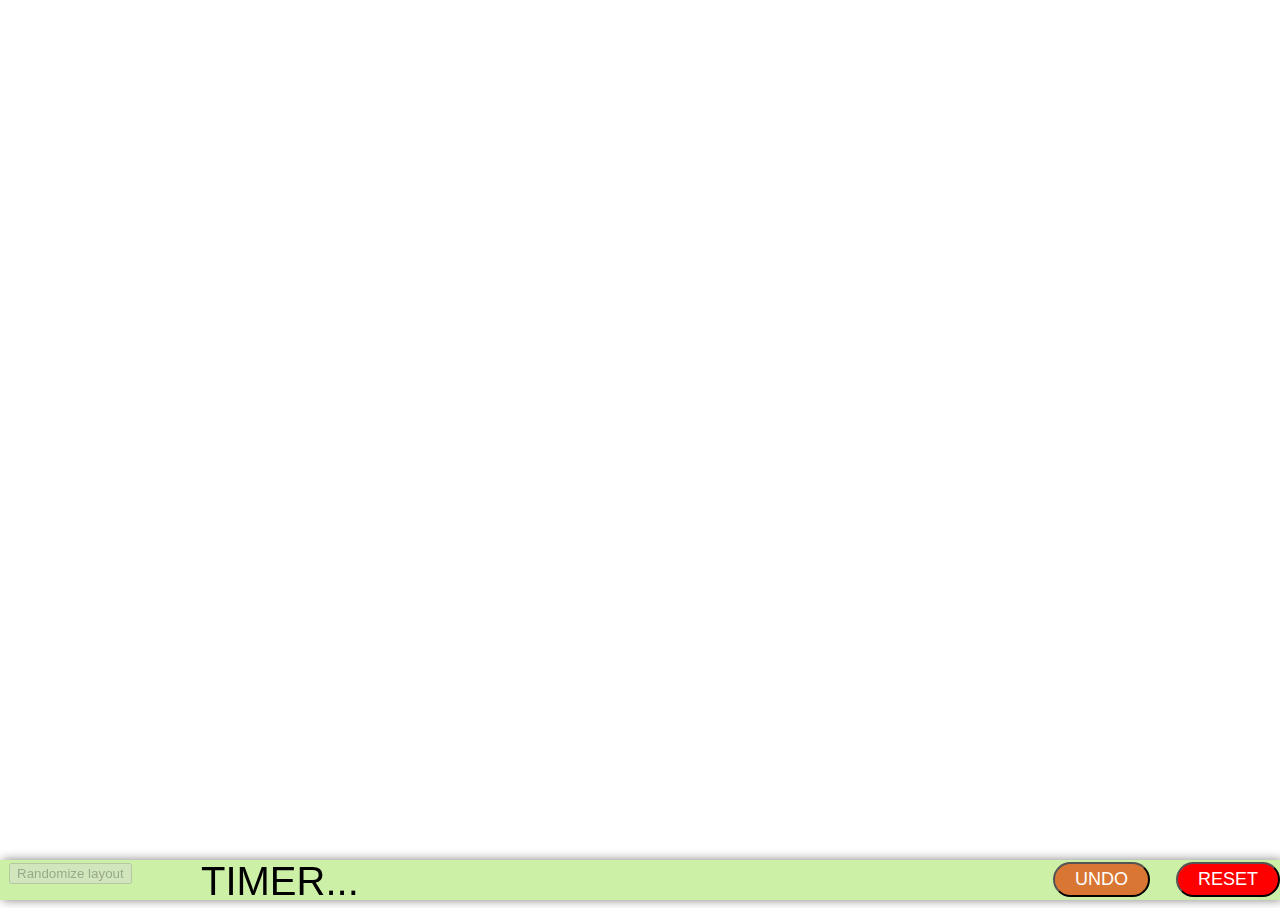
<file: index.html>
<!--
******************************************************************************
* Fabio Lucattini <fabio.ttini [at] gmail.com>
******************************************************************************
* RicochetRobot project for MakeFair
******************************************************************************
MIT License
Copyright (c) [2017] [Fabio Lucattini]

Permission is hereby granted, free of charge, to any person obtaining a copy
of this software and associated documentation files (the "Software"), to deal
in the Software without restriction, including without limitation the rights
to use, copy, modify, merge, publish, distribute, sublicense, and/or sell
copies of the Software, and to permit persons to whom the Software is
furnished to do so, subject to the following conditions:

The above copyright notice and this permission notice shall be included in all
copies or substantial portions of the Software.

THE SOFTWARE IS PROVIDED "AS IS", WITHOUT WARRANTY OF ANY KIND, EXPRESS OR
IMPLIED, INCLUDING BUT NOT LIMITED TO THE WARRANTIES OF MERCHANTABILITY,
FITNESS FOR A PARTICULAR PURPOSE AND NONINFRINGEMENT. IN NO EVENT SHALL THE
AUTHORS OR COPYRIGHT HOLDERS BE LIABLE FOR ANY CLAIM, DAMAGES OR OTHER
LIABILITY, WHETHER IN AN ACTION OF CONTRACT, TORT OR OTHERWISE, ARISING FROM,
OUT OF OR IN CONNECTION WITH THE SOFTWARE OR THE USE OR OTHER DEALINGS IN THE
SOFTWARE.
****************************************************************************** 
-->
<!DOCTYPE html>  
<html>
<head> 
    <link rel="stylesheet" type="text/css" href="css/base.css">
<!--    <meta name="viewport" content="width=device-width, initial-scale=1.0"> -->
    
        <title>MAKEFAIR - ING. UNIPI TEAM</title> 
</head> 
<body>
    <div id="overlay" class="hideOverlay"></div>
    <div id="core"></div>
    <div id="topBar"> 
        <div class="areaBar">
            <table class="tabTop">
                <tr>
                    <td id="numeroMosse"></td>
                    <td id="countdown" align="center">TIMER...</td>
                    <td><button id="btnRandomize" class="btnRandomize" disabled>Randomize layout</button></td>
                    <td><button id="btnUNDO" class="btnUNDO">UNDO</button></td>
                    <td><button id="btnRESET" class="btnRESET">RESET</button></td>
                </tr>
            </table>
        </div>
    </div>
    <script type="text/javascript" src="js/jquery.js"></script>
    <script type="text/javascript" src="js/overlayManager.js"></script> 
    <script type="text/javascript" src="js/fileManager.js"></script>
    <script type="text/javascript" src="js/jsonManager.js"></script>
    <script type="text/javascript" src="js/tableManager.js"></script>
    <script type="text/javascript" src="js/robotManager.js"></script>
    <script type="text/javascript" src="js/layoutRandomizer.js"></script>
    <script type="text/javascript" src="js/timerManager.js"></script>
    <script type="text/javascript" src="js/generic.js"></script>
    <script type="text/javascript" src="js/robotComunication.js"></script>            
    <script type="text/javascript" src="js/main.js"></script>
    <script type="text/javascript" src="js/genericConf.js"></script>
    
</body>
</html>
</file>
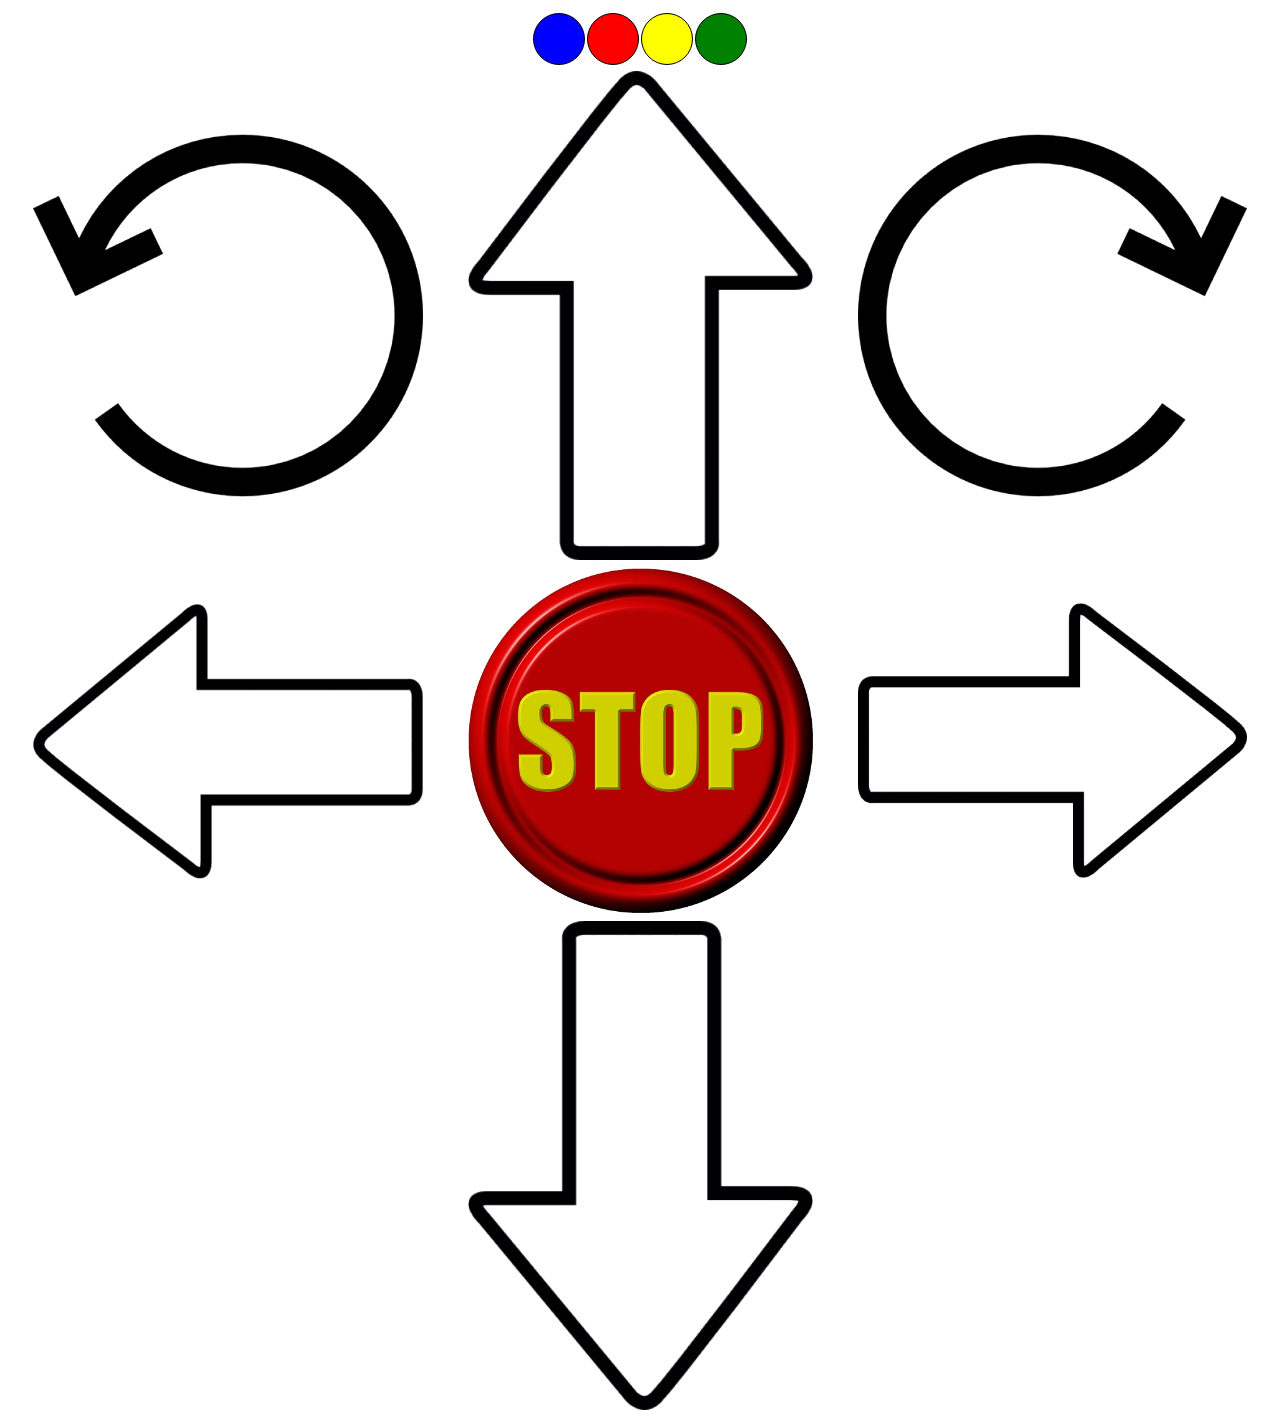
<file: comandi.html>
<!--
******************************************************************************
* Fabio Lucattini <fabio.ttini [at] gmail.com>
******************************************************************************
* RicochetRobot project for MakeFair
******************************************************************************
MIT License
Copyright (c) [2017] [Fabio Lucattini]

Permission is hereby granted, free of charge, to any person obtaining a copy
of this software and associated documentation files (the "Software"), to deal
in the Software without restriction, including without limitation the rights
to use, copy, modify, merge, publish, distribute, sublicense, and/or sell
copies of the Software, and to permit persons to whom the Software is
furnished to do so, subject to the following conditions:

The above copyright notice and this permission notice shall be included in all
copies or substantial portions of the Software.

THE SOFTWARE IS PROVIDED "AS IS", WITHOUT WARRANTY OF ANY KIND, EXPRESS OR
IMPLIED, INCLUDING BUT NOT LIMITED TO THE WARRANTIES OF MERCHANTABILITY,
FITNESS FOR A PARTICULAR PURPOSE AND NONINFRINGEMENT. IN NO EVENT SHALL THE
AUTHORS OR COPYRIGHT HOLDERS BE LIABLE FOR ANY CLAIM, DAMAGES OR OTHER
LIABILITY, WHETHER IN AN ACTION OF CONTRACT, TORT OR OTHERWISE, ARISING FROM,
OUT OF OR IN CONNECTION WITH THE SOFTWARE OR THE USE OR OTHER DEALINGS IN THE
SOFTWARE.
****************************************************************************** 
-->
<!DOCTYPE html>
<html>
<head>
    <link rel="stylesheet" type="text/css" href="css/comandi.css"> 
    <meta name="viewport" content="width=device-width, initial-scale=1.0">
    <title>MAKEFAIR - ING. UNIPI TEAM</title>
</head> 
<body>
    <div class="container">
    <center>
        <table align="center" id="tabComandi" style="text-align: center;">  
            <tr>
                <td colspan="3">
                    <center>
                        <table>
                            <tr>
                                <td id="blue"   class="quadratoSceltaRobot"  onclick="setRobot('blue')"     style="background-color: blue;"></td>
                                <td id="red"    class="quadratoSceltaRobot"  onclick="setRobot('red')"      style="background-color: red;"></td>
                                <td id="yellow" class="quadratoSceltaRobot"  onclick="setRobot('yellow')"   style="background-color: yellow;"></td>
                                <td id="green"  class="quadratoSceltaRobot"  onclick="setRobot('green')"    style="background-color: green;"></td>
                            </tr>
                        </table>
                    </center>
                </td>
            </tr>
            <tr>
                <td><img onclick="frecciaComandiRuotaSX()" class="frecciaComandiSMALL" id="ruotaSX" src="css/img/freccia_ruota_sx.png"></td>
                <td><img onclick="frecciaComandiSu()" class="frecciaComandi" id="muoviSu" src="css/img/freccia_su.png"></td>
                <td><img onclick="frecciaComandiRuotaDX()" class="frecciaComandiSMALL" id="ruotaDX" src="css/img/freccia_ruota_dx.png"></td>
            </tr>
            <tr>
                <td><img onclick="frecciaComandiSX()"  class="frecciaComandi" id="muoviSX" src="css/img/freccia_sx.png"></td>
                <td><img onclick="stopComandi()"  class="frecciaComandi" id="stop"  src="css/img/stopButton.png"></td>
                <td><img onclick="frecciaComandiDX()"  class="frecciaComandi" id="muoviDX"  src="css/img/freccia_dx.png"></td>
            </tr>
            <tr>
                <td></td>
                <td><img onclick="frecciaComandiGiu()"  id="muoviGiu"  class="frecciaComandi" src="css/img/freccia_giu.png"></td>
                <td></td>
            </tr>
        </table>
    </center>
    </div>
    <script type="text/javascript" src="js/jquery.js"></script>  
    <script type="text/javascript" src="js/robotComunication.js"></script>
    <script type="text/javascript" src="js/mainComandi.js"></script>   
    <script type="text/javascript" src="js/genericConf.js"></script>
    
</body>
</html>
</file>
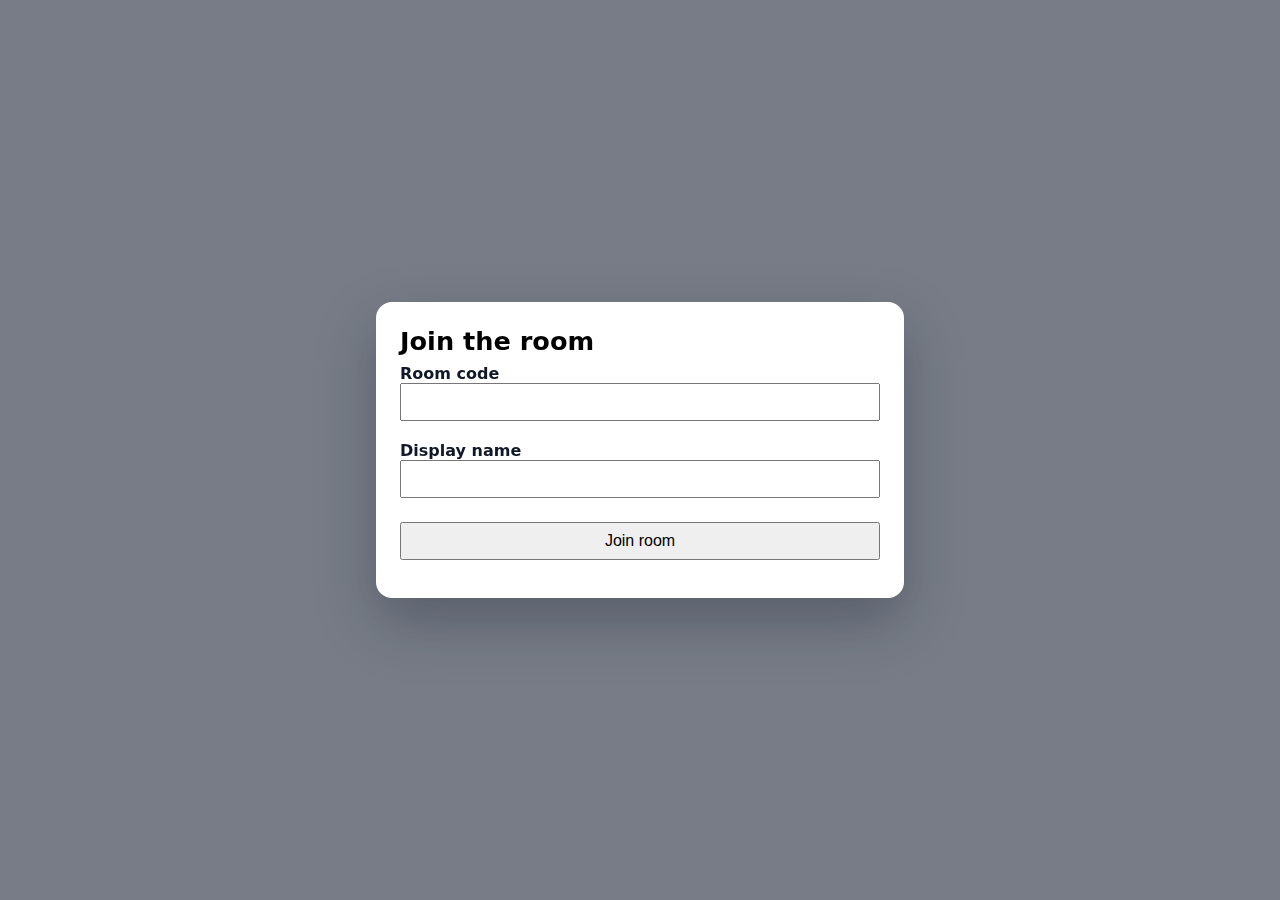
<file: public/demo.html>
<!DOCTYPE html>
<html lang="en">
<head>
  <meta charset="utf-8">
  <title>Ricochet Robot Bidding Demo</title>
  <meta name="viewport" content="width=device-width, initial-scale=1">
  <style>
    body { font-family: system-ui, -apple-system, BlinkMacSystemFont, 'Segoe UI', sans-serif; margin: 2rem; background: #f7f7f7; }
    h1 { margin-bottom: 0.5rem; }
    fieldset { border: 1px solid #ccc; padding: 0.75rem; margin-bottom: 0.75rem; background: #fff; }
    label { display: block; margin-bottom: 0.5rem; }
    input, select, button { padding: 0.5rem; font-size: 1rem; }
    .status { font-size: 1.25rem; margin: 0.5rem 0; }
    
    .puzzle-progress {
      margin-bottom: 0.75rem;
      font-size: 1rem;
      font-weight: bold;
      color: #059669;
      background: #d1fae5;
      padding: 0.5rem;
      border-radius: 0.375rem;
      text-align: center;
    }
    .start-game-container {
      margin-bottom: 0.75rem;
      text-align: center;
      padding: 1rem;
      background: #f0f9ff;
      border: 2px solid #0ea5e9;
      border-radius: 0.5rem;
    }
    .start-game-container button {
      font-size: 1.2rem;
      padding: 0.75rem 1.5rem;
      margin-bottom: 0.5rem;
    }
    .start-game-message {
      font-size: 0.9rem;
      color: #0369a1;
      font-weight: 500;
    }
    .timer { font-size: 2rem; font-weight: bold; }
    ul { padding-left: 1.5rem; }
    .columns { display: flex; flex-wrap: wrap; gap: 1.5rem; }
    .columns > div { flex: 1 1 250px; }
    table { width: 100%; border-collapse: collapse; }
    th, td { border: 1px solid #ddd; padding: 0.5rem; text-align: left; }
    .error { color: #b00020; }
    .message { margin-left: 1rem; font-size: 0.9rem; color: #333; }
    .message.error { color: #b00020; }
    body.join-gate-open { overflow: hidden; }
    .join-gate { position: fixed; inset: 0; background: rgba(15, 23, 42, 0.55); backdrop-filter: blur(6px); display: flex; align-items: center; justify-content: center; padding: 1.5rem; z-index: 900; }
    .join-gate[hidden] { display: none; }
    .join-gate__panel { width: min(480px, 100%); background: #fff; border-radius: 16px; padding: 1.5rem; box-shadow: 0 24px 60px rgba(15, 23, 42, 0.3); }
    .join-gate__panel h1 { margin-top: 0; margin-bottom: 0.5rem; font-size: 1.6rem; }
    .join-gate__room { margin: 0 0 1.25rem; font-size: 0.95rem; color: #475569; font-weight: 600; }
    .join-gate__room code { display: inline-block; padding: 0.2rem 0.45rem; border-radius: 6px; background: #eef2ff; color: #1d4ed8; }
    .join-gate form { display: grid; gap: 0.9rem; }
    .join-gate label { font-weight: 600; margin-bottom: 0.35rem; color: #111827; }
    .join-gate input, .join-gate select { width: 100%; box-sizing: border-box; }
    .join-gate button[type="submit"] { margin-top: 0.25rem; }
    .join-gate__status { margin-top: 0.75rem; }
    .share-banner { margin-bottom: 1.25rem; padding: 0.75rem 1rem; border-radius: 8px; border: 1px solid #facc15; background: #fef3c7; color: #92400e; display: flex; flex-wrap: wrap; gap: 0.75rem; align-items: center; }
    .share-banner.hidden { display: none !important; }
    .share-banner__text { font-weight: 600; }
    .share-banner__link { font-weight: 600; color: inherit; word-break: break-word; text-decoration: none; }
    .share-banner__link:focus-visible, .share-banner__link:hover { text-decoration: underline; }
    .share-banner__actions { margin-left: auto; display: flex; gap: 0.5rem; align-items: center; }
    .share-banner__dismiss { border: none; background: transparent; font-size: 1.15rem; line-height: 1; color: inherit; cursor: pointer; padding: 0.25rem; border-radius: 6px; }
    .share-banner__dismiss:hover, .share-banner__dismiss:focus-visible { background: rgba(250, 204, 21, 0.25); outline: none; }
    .leading-panel { margin-top: 0.75rem; padding: 0.75rem; background: #e9f5ff; border: 1px solid #9cc9f1; border-radius: 4px; }
    .leading-panel strong { font-weight: 600; }
    #bids { list-style: none; padding-left: 0; }
    #bids li { margin-bottom: 0.35rem; padding: 0.35rem 0.5rem; border-radius: 4px; background: #fff; border: 1px solid #eee; }
    #bids li.bid-tie { border-color: #c5d6f2; background: #f2f6ff; font-weight: 600; }
    #bids li.bid-leading { border-color: #58a55c; background: #e6f6e6; color: #1f6e25; }
    .verifying-panel { margin-top: 1rem; padding: 0.75rem; background: #fff4e5; border: 1px solid #f5c48b; border-radius: 4px; }
    .verifying-panel h3 { margin: 0 0 0.5rem; font-size: 1.1rem; }
    #verifying-current { font-weight: 600; margin-bottom: 0.5rem; }
    #verifying-queue { list-style: decimal inside; padding-left: 1rem; margin: 0; }
    #verifying-queue li { padding: 0.25rem 0; }
    #verifying-queue li.current { font-weight: 700; color: #a05a00; }
    #verifying-queue li.empty { list-style: none; font-style: italic; color: #555; }
    .verify-buttons { margin-top: 0.75rem; display: flex; flex-wrap: wrap; gap: 0.5rem; align-items: center; }
    .board-wrapper { display: flex; flex-wrap: wrap; gap: 1.5rem; align-items: flex-start; }
    .game-layout { display: flex; gap: 1.5rem; min-height: 100vh; }
    .game-column { flex: 1; display: flex; flex-direction: column; gap: 0.75rem; }
    .game-column-left { max-width: 50%; }
    .game-column-right { max-width: 50%; }
    @media (max-width: 1024px) {
      .game-layout { flex-direction: column; }
      .game-column-left, .game-column-right { max-width: 100%; }
    }
    #board { --cell-count: 16; background: #fff; border: 2px solid #d0d5dd; border-radius: 10px; width: 100%; max-width: 100%; padding: 0; outline: none; box-shadow: 0 10px 30px rgba(15, 23, 42, 0.08); }
    #board:focus-visible { box-shadow: 0 0 0 4px rgba(59, 130, 246, 0.35), 0 10px 30px rgba(15, 23, 42, 0.1); }
    .board.is-focused { box-shadow: 0 0 0 4px rgba(59, 130, 246, 0.25), 0 10px 30px rgba(15, 23, 42, 0.1); }
    .board-surface { position: relative; width: 100%; padding-bottom: 100%; }
    .board-grid, .robot-layer { position: absolute; inset: 0; }
    .board-grid { display: grid; grid-template-columns: repeat(16, 1fr); grid-template-rows: repeat(16, 1fr); }
    .board-cell { border: 1px solid #d1d5db; background: #fdfdfd; position: relative; }
    .board-cell.wall-top { border-top-width: 4px; border-top-color: #1f2937; }
    .board-cell.wall-bottom { border-bottom-width: 4px; border-bottom-color: #1f2937; }
    .board-cell.wall-left { border-left-width: 4px; border-left-color: #1f2937; }
    .board-cell.wall-right { border-right-width: 4px; border-right-color: #1f2937; }
    .board-cell.is-selected::after { content: ''; position: absolute; inset: 3px; border-radius: 6px; border: 2px solid rgba(59, 130, 246, 0.8); pointer-events: none; }
    .board-cell.center-cell { border: none; background: #1f2937; }
    .robot-layer { pointer-events: none; --cell-count: 16; }
    .robot { pointer-events: auto; position: absolute; width: calc(100% / 16 - 6px); height: calc(100% / 16 - 6px); border-radius: 50%; display: flex; align-items: center; justify-content: center; font-weight: 700; color: #fff; box-shadow: 0 6px 14px rgba(15, 23, 42, 0.2); user-select: none; transition: all 160ms ease; border: 2px solid #1f2937; }
    .robot-label { font-size: 0.9rem; text-transform: uppercase; letter-spacing: 0.05em; }
    .robot-purple { background: linear-gradient(135deg, #482878, #3a1f5c); }  /* Indigo */
    .robot-cyan { background: linear-gradient(135deg, #26828e, #1e6b73); }    /* Cyan */
    .robot-lime { background: linear-gradient(135deg, #90d743, #7bb83a); }    /* Lime */
    .robot-yellow { background: linear-gradient(135deg, #fde725, #e6d01a); color: #1f2937; }  /* Yellow */
    
    .robot.is-selected { box-shadow: 0 0 0 3px #fff, 0 0 0 6px rgba(59, 130, 246, 0.65); }
    .board-sidebar { flex: 1 1 220px; max-width: 320px; display: flex; flex-direction: column; gap: 1rem; }
    .board-selection { font-weight: 600; font-size: 1rem; }
    .robot-badges { display: flex; flex-wrap: wrap; gap: 0.5rem; }
    .robot-badge { border-radius: 999px; padding: 0.4rem 0.9rem; border: 1px solid #d1d5db; background: #fff; font-weight: 600; cursor: pointer; transition: transform 120ms ease, box-shadow 120ms ease; }
    .robot-badge:hover, .robot-badge:focus-visible { transform: translateY(-1px); box-shadow: 0 6px 12px rgba(59, 130, 246, 0.2); outline: none; }
    .robot-badge-purple { color: #482878; }  /* Indigo */
    .robot-badge-cyan { color: #26828e; }     /* Cyan */
    .robot-badge-lime { color: #90d743; }    /* Lime */
    .robot-badge-yellow { color: #fde725; }  /* Yellow */
    .robot-badge.is-selected { box-shadow: 0 0 0 2px rgba(59, 130, 246, 0.4); }
    .arrow-controls { display: grid; grid-template-columns: repeat(3, 48px); grid-template-rows: repeat(3, 48px); gap: 0.35rem; justify-content: flex-start; justify-items: center; align-items: center; }
    .arrow-button { border: 1px solid #d1d5db; background: #fff; border-radius: 12px; font-size: 1.25rem; font-weight: 600; display: flex; align-items: center; justify-content: center; cursor: pointer; transition: transform 120ms ease, box-shadow 120ms ease; }
    .arrow-button:hover, .arrow-button:focus-visible { transform: translateY(-1px); box-shadow: 0 8px 20px rgba(59, 130, 246, 0.25); outline: none; }
    .arrow-button.arrow-up { grid-column: 2; grid-row: 1; }
    .arrow-button.arrow-left { grid-column: 1; grid-row: 2; }
    .arrow-button.arrow-right { grid-column: 3; grid-row: 2; }
    .arrow-button.arrow-down { grid-column: 2; grid-row: 3; }
    .color-picker { display: flex; align-items: center; gap: 0.5rem; }
    .color-preview { width: 1.5rem; height: 1.5rem; border-radius: 50%; border: 1px solid #d1d5db; background: #f3f4f6; display: inline-block; }
    .banner { margin-top: 0.75rem; padding: 0.5rem 0.75rem; border-radius: 6px; border: 1px solid #facc15; background: #fef3c7; color: #92400e; font-size: 0.95rem; }
    .join-actions { margin-top: 0.75rem; display: flex; flex-wrap: wrap; gap: 0.5rem; align-items: center; }
    .players-header { display: flex; align-items: center; justify-content: space-between; margin-bottom: 0.5rem; }
    button.secondary { padding: 0.5rem 0.9rem; font-weight: 600; border-radius: 6px; border: 1px solid #2563eb; background: #fff; color: #2563eb; cursor: pointer; transition: background 120ms ease, color 120ms ease; }
    button.secondary:hover, button.secondary:focus-visible { background: #eff6ff; color: #1d4ed8; }
    .host-controls { margin-top: 0.5rem; display: flex; flex-wrap: wrap; gap: 0.5rem; align-items: center; }
    .controls-layout { display: flex; gap: 1rem; align-items: flex-start; }
    .controls-main { flex: 1; display: flex; flex-direction: column; gap: 0.75rem; }
    .controls-help { flex: 0 0 200px; }
    .board-help { background: #f9fafb; border: 1px solid #e5e7eb; border-radius: 8px; padding: 0.5rem 0.75rem; font-size: 0.9rem; }
    .board-help summary { font-weight: 600; cursor: pointer; list-style: none; }
    .board-help summary::-webkit-details-marker { display: none; }
    .board-help summary::after { content: '⌄'; float: right; transform: rotate(0deg); transition: transform 120ms ease; }
    .board-help[open] summary::after { transform: rotate(180deg); }
    .board-help ul { margin: 0.5rem 0 0; padding-left: 1rem; }
    .board-help li { margin-bottom: 0.25rem; }
    .toast { position: fixed; bottom: 1.5rem; left: 50%; transform: translateX(-50%) translateY(16px); background: #111827; color: #fff; padding: 0.75rem 1.25rem; border-radius: 999px; box-shadow: 0 16px 32px rgba(15, 23, 42, 0.2); opacity: 0; pointer-events: none; transition: opacity 150ms ease, transform 150ms ease; z-index: 1000; font-weight: 600; }
    .toast.toast--visible { opacity: 1; transform: translateX(-50%) translateY(0); }
    .toast.toast--error { background: #b91c1c; }
    .toast.toast--info { background: #2563eb; }
    .emoji-target { 
      font-size: 2rem; 
      display: block; 
      text-align: center; 
      line-height: 1; 
      font-weight: bold;
      text-shadow: 0 1px 2px rgba(0,0,0,0.3);
    }
    
    .quad-symbol {
      display: grid !important;
      grid-template-columns: 1fr 1fr;
      grid-template-rows: 1fr 1fr;
      gap: 2px;
      width: 1.5rem;
      height: 1.5rem;
      margin: 0 auto;
    }
    
    .quad-square {
      width: 100%;
      height: 100%;
      border-radius: 2px;
    }
    
    .current-target {
      margin: 0.75rem 0;
      padding: 0.75rem;
      background: #f8fafc;
      border: 2px solid #e2e8f0;
      border-radius: 8px;
      text-align: center;
    }
    
    .target-placeholder {
      color: #64748b;
      font-style: italic;
    }
    
    .target-single, .target-quad {
      display: flex;
      flex-direction: column;
      align-items: center;
      gap: 0.5rem;
    }
    
    .target-symbol {
      font-size: 2rem;
      font-weight: bold;
      text-shadow: 0 1px 2px rgba(0,0,0,0.3);
    }
    
    .target-label {
      font-size: 0.9rem;
      font-weight: 600;
      color: #374151;
    }
    
    .target-quad .quad-symbol {
      display: grid;
      grid-template-columns: 1fr 1fr;
      grid-template-rows: 1fr 1fr;
      gap: 2px;
      width: 2rem;
      height: 2rem;
    }
    
    .target-highlight {
      background: rgba(59, 130, 246, 0.2) !important;
      border: 2px solid rgba(59, 130, 246, 0.6) !important;
    }
    
    .sandbox-controls {
      display: flex;
      gap: 0.5rem;
      margin-top: 0.75rem;
      flex-wrap: wrap;
    }
    
    .sandbox-controls button {
      font-size: 0.9rem;
      padding: 0.4rem 0.8rem;
    }
    
    .demonstration-controls {
      display: flex;
      gap: 0.5rem;
      margin-top: 0.75rem;
      flex-wrap: wrap;
      align-items: center;
    }
    
    .demonstration-controls button {
      font-size: 0.9rem;
      padding: 0.4rem 0.8rem;
    }
    
    .move-counter {
      font-size: 1.8rem;
      font-weight: bold;
      color: white;
      background: linear-gradient(135deg, #3498db, #2980b9);
      padding: 1rem 1.5rem;
      border-radius: 1rem;
      border: 3px solid #2980b9;
      box-shadow: 0 4px 8px rgba(0,0,0,0.2);
      text-align: center;
      min-width: 120px;
      margin-bottom: 1rem;
    }
    
    
    .mobile-controls {
      display: none;
      flex-direction: column;
      align-items: center;
      gap: 1rem;
      margin-top: 1rem;
    }
    
    .radial-pad {
      position: relative;
      width: 120px;
      height: 120px;
      border-radius: 50%;
      background: #f3f4f6;
      border: 2px solid #d1d5db;
      display: flex;
      align-items: center;
      justify-content: center;
      touch-action: none;
    }
    
    .radial-pad-center {
      width: 40px;
      height: 40px;
      border-radius: 50%;
      background: #6b7280;
      position: relative;
    }
    
    .radial-pad-direction {
      position: absolute;
      width: 30px;
      height: 30px;
      border-radius: 50%;
      background: #3b82f6;
      color: white;
      display: flex;
      align-items: center;
      justify-content: center;
      font-weight: bold;
      font-size: 1.2rem;
      cursor: pointer;
      user-select: none;
      transition: all 0.2s ease;
    }
    
    .radial-pad-direction:hover {
      background: #2563eb;
      transform: scale(1.1);
    }
    
    .radial-pad-direction:active {
      transform: scale(0.95);
    }
    
    .radial-pad-up { top: 5px; left: 50%; transform: translateX(-50%); }
    .radial-pad-right { right: 5px; top: 50%; transform: translateY(-50%); }
    .radial-pad-down { bottom: 5px; left: 50%; transform: translateX(-50%); }
    .radial-pad-left { left: 5px; top: 50%; transform: translateY(-50%); }
    
    .swipe-hint {
      font-size: 0.9rem;
      color: #6b7280;
      text-align: center;
    }
    
    @media (max-width: 768px) {
      .mobile-controls {
        display: flex;
      }
      
      .arrow-controls {
        display: none;
      }
      
      .timer-display {
        font-size: 2.5rem;
      }
      
      .bid-ladder-item {
        padding: 0.75rem;
        font-size: 1rem;
      }
    }
    
    .timer-container {
      margin: 0.75rem 0;
      text-align: center;
    }
    
    .timer-label {
      font-size: 0.9rem;
      font-weight: 600;
      color: #374151;
      margin-bottom: 0.5rem;
    }
    
    .timer-display {
      font-size: 3rem;
      font-weight: 700;
      font-family: 'Courier New', monospace;
      color: #1f2937;
      margin-bottom: 0.5rem;
      text-shadow: 0 2px 4px rgba(0,0,0,0.1);
    }
    
    .timer-bar {
      width: 100%;
      height: 8px;
      background: #e5e7eb;
      border-radius: 4px;
      overflow: hidden;
    }
    
    .timer-progress {
      height: 100%;
      background: linear-gradient(90deg, #10b981, #f59e0b, #ef4444);
      border-radius: 4px;
      transition: width 0.3s ease;
      width: 100%;
    }
    
    .timer-progress.warning {
      background: linear-gradient(90deg, #f59e0b, #ef4444);
    }
    
    .timer-progress.critical {
      background: #ef4444;
      animation: pulse 1s infinite;
    }
    
    @keyframes pulse {
      0%, 100% { opacity: 1; }
      50% { opacity: 0.7; }
    }
    
    @keyframes celebrate {
      0%, 100% { transform: scale(1); }
      25% { transform: scale(1.02); }
      50% { transform: scale(1.05); }
      75% { transform: scale(1.02); }
    }
    
    .bid-ladder {
      margin: 0.75rem 0;
      background: #f8fafc;
      border: 1px solid #e2e8f0;
      border-radius: 8px;
      padding: 0.75rem;
    }
    
    .bid-ladder-header {
      font-weight: 600;
      color: #374151;
      margin-bottom: 0.5rem;
      font-size: 0.9rem;
    }
    
    .bid-ladder-list {
      display: flex;
      flex-direction: column;
      gap: 0.25rem;
    }
    
    .bid-ladder-item {
      display: flex;
      justify-content: space-between;
      align-items: center;
      padding: 0.5rem;
      background: #fff;
      border: 1px solid #e5e7eb;
      border-radius: 6px;
      font-size: 0.9rem;
    }
    
    .bid-ladder-item.leading {
      border-color: #10b981;
      background: #ecfdf5;
      font-weight: 600;
    }
    
    .bid-ladder-item.tie {
      border-color: #3b82f6;
      background: #eff6ff;
    }
    
    .bid-ladder-item.you {
      border-color: #8b5cf6;
      background: #f3e8ff;
      font-weight: 600;
    }
    
    .bid-ladder-player {
      color: #374151;
    }
    
    .bid-ladder-value {
      font-weight: 700;
      color: #1f2937;
      font-family: 'Courier New', monospace;
    }
    
    .sr-only {
      position: absolute;
      width: 1px;
      height: 1px;
      padding: 0;
      margin: -1px;
      overflow: hidden;
      clip: rect(0, 0, 0, 0);
      white-space: nowrap;
      border: 0;
    }
    
    @media (max-width: 960px) {
      body { margin: 1.25rem; }
      .board-wrapper { flex-direction: column; }
      #board { flex: 1 1 auto; width: 100%; max-width: none; }
      .board-sidebar { width: 100%; max-width: none; }
    }
    @media (max-width: 540px) {
      .arrow-controls { grid-template-columns: repeat(3, 40px); grid-template-rows: repeat(3, 40px); }
      .arrow-button { font-size: 1rem; }
      .robot { font-size: 0.85rem; }
      .controls-layout { flex-direction: column; }
      .controls-help { flex: none; }
    }
  </style>
  <script src="/public/js/polling.js" defer></script>
</head>
<body class="join-gate-open">
  <div id="join-gate" class="join-gate" role="dialog" aria-modal="true" aria-labelledby="join-gate-title">
    <div class="join-gate__panel">
      <h1 id="join-gate-title">Join the room</h1>
      <p id="join-gate-room" class="join-gate__room" aria-live="polite" hidden></p>
      <form id="join-form">
        <label>
          Room code
          <input id="room-code" type="text" required minlength="1" maxlength="32" pattern="^[a-z0-9](?:[a-z0-9-]{0,30}[a-z0-9])?$" autocomplete="off" autocapitalize="off" spellcheck="false">
        </label>
        <label>
          Display name
          <input id="player-name" type="text" maxlength="64" autocomplete="off" required>
        </label>
        <button type="submit">Join room</button>
        <span id="join-message" class="message" aria-live="polite"></span>
      </form>
      <div id="join-status" class="banner join-gate__status" hidden aria-live="polite"></div>
      <div id="color-warning" class="banner" hidden></div>
    </div>
  </div>
  <div id="room-app" hidden aria-hidden="true">
    <div id="share-banner" class="share-banner" hidden role="status" aria-live="polite">
      <span class="share-banner__text">Room created! Share this link with your friends:</span>
      <a id="share-link" class="share-banner__link" href="" rel="noopener noreferrer"></a>
      <div class="share-banner__actions">
        <button type="button" id="share-copy" class="secondary">Copy</button>
        <button type="button" id="share-dismiss" class="share-banner__dismiss" aria-label="Dismiss banner">✕</button>
      </div>
    </div>

    <div class="game-layout">
      <!-- Column A: Players, Bids, and Game Info -->
      <div class="game-column game-column-left">
        <fieldset id="players-fieldset" hidden>
          <legend>Leaderboard</legend>
          <div class="players-header">
            <button type="button" id="claim-host" class="secondary" hidden>Claim Host</button>
          </div>
          <div id="bid-ladder" class="bid-ladder">
            <div class="bid-ladder-header">Current Bids</div>
            <div id="bid-ladder-list" class="bid-ladder-list"></div>
          </div>
          <table>
            <thead>
              <tr>
                <th>Player</th>
                <th>Bid</th>
                <th>Tokens</th>
              </tr>
            </thead>
            <tbody id="leaderboard"></tbody>
          </table>
        </fieldset>

        <fieldset>
          <legend>Submit Bid</legend>
          <form id="bid-form">
            <label>
              Bid value
              <input id="bidInput" inputmode="numeric" autocomplete="off" autocapitalize="off" spellcheck="false" autofocus>
            </label>
            <button type="submit">Submit Bid</button>
            <span id="bid-message" class="message" aria-live="polite"></span>
          </form>
        </fieldset>

        <fieldset>
          <legend>Controls</legend>
          <div class="controls-layout">
            <div class="controls-main">
              <div id="board-selection" class="board-selection" aria-live="polite">Selected robot: —</div>
              <div id="robot-badges" class="robot-badges" role="group" aria-label="Select robot"></div>
              <div id="arrow-controls" class="arrow-controls" role="group" aria-label="Move robot">
                <button type="button" class="arrow-button arrow-up" data-dir="UP" aria-label="Move up">↑</button>
                <button type="button" class="arrow-button arrow-left" data-dir="LEFT" aria-label="Move left">←</button>
                <button type="button" class="arrow-button arrow-right" data-dir="RIGHT" aria-label="Move right">→</button>
                <button type="button" class="arrow-button arrow-down" data-dir="DOWN" aria-label="Move down">↓</button>
              </div>
              <div id="sandbox-controls" class="sandbox-controls" hidden>
                <button type="button" id="reset-sandbox" class="secondary">Reset</button>
                <button type="button" id="undo-move" class="secondary">Undo</button>
                <button type="button" id="exit-thinking" class="secondary">Exit Thinking</button>
              </div>
              <div id="demonstration-controls" class="demonstration-controls" hidden>
                <div id="move-counter" class="move-counter">Moves: 0</div>
                <button type="button" id="submit-solution" class="primary">Submit Solution</button>
                <button type="button" id="give-up" class="secondary">Give Up</button>
              </div>
              <div id="mobile-controls" class="mobile-controls">
                <div class="radial-pad" id="radial-pad">
                  <div class="radial-pad-center"></div>
                  <button class="radial-pad-direction radial-pad-up" data-dir="UP" aria-label="Move up">↑</button>
                  <button class="radial-pad-direction radial-pad-right" data-dir="RIGHT" aria-label="Move right">→</button>
                  <button class="radial-pad-direction radial-pad-down" data-dir="DOWN" aria-label="Move down">↓</button>
                  <button class="radial-pad-direction radial-pad-left" data-dir="LEFT" aria-label="Move left">←</button>
                </div>
                <div class="swipe-hint">Or swipe on the board to move</div>
              </div>
            </div>
            <div class="controls-help">
              <details class="board-help" open>
                <summary>Keyboard tips</summary>
                <ul>
                  <li><strong>Bid:</strong> Type digits, press Enter</li>
                  <li><strong>Select robot:</strong> Tab / Shift+Tab, Space, or click a badge</li>
                  <li><strong>Move:</strong> Arrow keys or W/A/S/D</li>
                  <li><strong>Clear bid:</strong> Esc</li>
                  <li><strong>Board focus:</strong> Click board or Tab to it</li>
                  <li><strong>Exit board:</strong> Esc when board is focused</li>
                </ul>
              </details>
            </div>
          </div>
        </fieldset>

        <fieldset>
          <legend>Current Round</legend>
          <div class="status">
            Status: <span id="status">—</span> (state version <span id="state-version">0</span>)
          </div>
          <div class="puzzle-progress">
            Puzzle <span id="current-puzzle">1</span> of <span id="total-puzzles">17</span>
          </div>
          <div id="start-game-container" class="start-game-container" hidden>
            <button type="button" id="start-game-button" class="primary">Start Game</button>
            <div class="start-game-message">Click "Start Game" to begin the first puzzle!</div>
          </div>
          <div class="timer-container">
            <div class="timer-label">Time Remaining</div>
            <div class="timer-display" id="timer-display" aria-live="polite" aria-label="Time remaining">—</div>
            <div class="timer-bar" role="progressbar" aria-valuenow="60" aria-valuemin="0" aria-valuemax="60" aria-label="Countdown progress">
              <div class="timer-progress" id="timer-progress"></div>
            </div>
          </div>
          <div id="current-target" class="current-target">
            <div class="target-placeholder">No target selected</div>
          </div>
          <div>
            Lowest Bid: <span id="low-bid">—</span>
            <span id="low-bidder"></span>
          </div>
          <div id="leading-info" class="leading-panel" hidden>
            <strong>Leading:</strong>
            <span id="leading-text"></span>
          </div>
          <div id="verifying-container" class="verifying-panel" hidden>
            <h3>Verification Queue</h3>
            <div id="verifying-current">Current: —</div>
            <ol id="verifying-queue"></ol>
            <div class="verify-buttons">
              <button type="button" id="verify-pass">Pass</button>
              <button type="button" id="verify-fail">Fail</button>
              <span id="verify-message" class="message" aria-live="polite"></span>
            </div>
          </div>
          <div id="host-controls" class="host-controls" hidden>
            <button type="button" id="next-round" class="secondary">Next Round</button>
            <span id="next-message" class="message" aria-live="polite"></span>
          </div>
        </fieldset>
      </div>

      <!-- Column B: Board -->
      <div class="game-column game-column-right">
        <fieldset>
          <legend>Board</legend>
          <div id="board" class="board" tabindex="0" role="application" aria-label="Ricochet Robot game board. Use arrow keys to move robots. Press Tab to select different robots.">
            <div class="board-surface">
              <div id="board-grid" class="board-grid" aria-hidden="true"></div>
              <div id="robot-layer" class="robot-layer" aria-hidden="true"></div>
            </div>
            <div id="board-instructions" class="sr-only">
              Use arrow keys or WASD to move the selected robot. Press Tab to cycle through robots. 
              Press Escape to cancel current action.
            </div>
          </div>
        </fieldset>
      </div>
    </div>

  </div>

  <div id="toast" class="toast" aria-live="polite" aria-atomic="true"></div>
  
  <!-- Accessibility announcements -->
  <div id="aria-announcements" class="sr-only" aria-live="polite" aria-atomic="true"></div>
  <div id="aria-urgent" class="sr-only" aria-live="assertive" aria-atomic="true"></div>

  <script>
    (function () {
      console.log('Script starting, checking PollingHelpers availability');
      console.log('PollingHelpers available:', !!window.PollingHelpers);
      console.log('Current URL:', window.location.href);
      console.log('Search params:', window.location.search);
      
      const joinForm = document.getElementById('join-form');
      const bidForm = document.getElementById('bid-form');
      const joinGate = document.getElementById('join-gate');
      const joinGateRoom = document.getElementById('join-gate-room');
      const roomApp = document.getElementById('room-app');
      const shareBanner = document.getElementById('share-banner');
      const shareLink = document.getElementById('share-link');
      const shareCopyButton = document.getElementById('share-copy');
      const shareDismissButton = document.getElementById('share-dismiss');
      console.log('shareDismissButton found:', !!shareDismissButton);
      const roomCodeInput = document.getElementById('room-code');
      const playerNameInput = document.getElementById('player-name');
      const colorWarning = document.getElementById('color-warning');
      const joinMessage = document.getElementById('join-message');
      const joinStatus = document.getElementById('join-status');
      const bidMessage = document.getElementById('bid-message');
      const joinButton = joinForm ? joinForm.querySelector('button[type="submit"]') : null;
      const bidButton = bidForm ? bidForm.querySelector('button[type="submit"]') : null;
      const editIdentityButton = document.getElementById('edit-identity');
      const bidInput = document.getElementById('bidInput');
      const playersFieldset = document.getElementById('players-fieldset');
      const claimHostButton = document.getElementById('claim-host');
      const hostControls = document.getElementById('host-controls');
      const nextRoundButton = document.getElementById('next-round');
      const nextMessage = document.getElementById('next-message');

      const ROOM_CODE_PATTERN = /^[a-z0-9](?:[a-z0-9-]{0,30}[a-z0-9])?$/;
      const DOUBLE_HYPHEN_PATTERN = /--/;

      function isValidRoomCode(value) {
        const normalized = normalizeRoomCode(value);
        if (!normalized) {
          return false;
        }
        return ROOM_CODE_PATTERN.test(normalized) && !DOUBLE_HYPHEN_PATTERN.test(normalized);
      }

      const searchParams = new URLSearchParams(window.location.search);
      let shouldShowShareBanner = searchParams.get('created') === '1';
      let shareBannerDisplayed = false;
      let userDismissedBanner = false;

      let storedPlayerInfo = null;
      let autoJoinContext = null;
      const pathRoomMatch = window.location.pathname.match(/^\/r\/([^/]+)/i);
      const matchedRoomCode = pathRoomMatch ? normalizeRoomCode(decodeURIComponent(pathRoomMatch[1])) : '';
      const initialRoomCode = matchedRoomCode && isValidRoomCode(matchedRoomCode) ? matchedRoomCode : '';
      if (initialRoomCode) {
        roomCodeInput.value = initialRoomCode;
        roomCodeInput.readOnly = true;
        roomCodeInput.setAttribute('aria-readonly', 'true');
        storedPlayerInfo = loadStoredPlayer(initialRoomCode);
        updateJoinGateRoom(initialRoomCode);
      }

      if (!storedPlayerInfo && roomCodeInput && roomCodeInput.value) {
        const inputRoomCode = normalizeRoomCode(roomCodeInput.value);
        if (inputRoomCode && isValidRoomCode(inputRoomCode)) {
          storedPlayerInfo = loadStoredPlayer(inputRoomCode);
          if (!initialRoomCode) {
            roomCodeInput.value = inputRoomCode;
            updateJoinGateRoom(inputRoomCode);
          }
        } else if (!initialRoomCode) {
          updateJoinGateRoom('');
        }
      }

      const globalIdentity = loadGlobalIdentity();

      if (storedPlayerInfo) {
        const storedNameRaw = storedPlayerInfo.displayName
          ? storedPlayerInfo.displayName
          : (globalIdentity && globalIdentity.displayName ? globalIdentity.displayName : '');
        const storedName = storedNameRaw ? storedNameRaw.trim() : '';
        if (storedName) {
          playerNameInput.value = storedName;
        }
        if (initialRoomCode && storedName && storedPlayerInfo.playerId) {
          autoJoinContext = {
            code: initialRoomCode,
            displayName: storedName,
            color: 'Purple' // Default color
          };
        }
      } else if (globalIdentity) {
        const globalName = globalIdentity.displayName ? globalIdentity.displayName.trim() : '';
        if (globalName) {
          playerNameInput.value = globalName;
        }
      }


      if (autoJoinContext) {
        console.log('Auto-join context found:', autoJoinContext);
        setJoinFormVisible(false);
        setEditIdentityVisible(false);
        showJoinStatusBanner(`Rejoining as ${formatIdentityLabel(autoJoinContext.displayName, autoJoinContext.color)}…`);
      } else {
        console.log('No auto-join context found, showing join form');
        setJoinFormVisible(true);
        setEditIdentityVisible(false);
        hideJoinStatusBanner();
      }

      const statusEl = document.getElementById('status');
      const versionEl = document.getElementById('state-version');
      const startGameContainer = document.getElementById('start-game-container');
      const startGameButton = document.getElementById('start-game-button');
      // remainingEl removed - using timerDisplayEl instead
      const timerDisplayEl = document.getElementById('timer-display');
      const timerProgressEl = document.getElementById('timer-progress');
      const lowBidEl = document.getElementById('low-bid');
      const lowBidderEl = document.getElementById('low-bidder');
      const leadingPanel = document.getElementById('leading-info');
      const leadingText = document.getElementById('leading-text');
      const leaderboardEl = document.getElementById('leaderboard');
      const bidLadderListEl = document.getElementById('bid-ladder-list');
      const verifyingContainer = document.getElementById('verifying-container');
      const verifyingCurrent = document.getElementById('verifying-current');
      const verifyingQueueList = document.getElementById('verifying-queue');
      const verifyPassButton = document.getElementById('verify-pass');
      const verifyFailButton = document.getElementById('verify-fail');
      const verifyMessage = document.getElementById('verify-message');
      const boardEl = document.getElementById('board');
      const boardGridEl = document.getElementById('board-grid');
      const robotLayerEl = document.getElementById('robot-layer');
      const robotBadgesEl = document.getElementById('robot-badges');
      const arrowControlsEl = document.getElementById('arrow-controls');
      const boardSelectionEl = document.getElementById('board-selection');
      const toastEl = document.getElementById('toast');

      let poller = null;
      let currentRoomCode = null;
      let currentPlayerId = null;
      let lastStateSnapshot = null;
      let currentPlayerName = '';
      let playersById = {};
      let hostPlayerId = null;
      let lastServerRemaining = null;
      let lastServerTimestamp = null;
      let serverSkewMs = 0;
      let hasServerSkew = false;
      let countdownTimerId = null;
      let bidAllowed = false;
      let bidInFlight = false;
      let joinInFlight = false;
      let autoJoinScheduled = false;
      let lastVerifyingState = null;
      let verifyInFlight = false;
      let nextInFlight = false;
      let claimInFlight = false;
      const BOARD_SIZE = 16;
      const ROBOT_ORDER = ['Purple', 'Cyan', 'Lime', 'Yellow'];
      const ROBOT_META = {
        Purple: { id: 'purple', robotClass: 'robot-purple', badgeClass: 'robot-badge-purple', shortLabel: 'P', color: '#482878' },
        Cyan: { id: 'cyan', robotClass: 'robot-cyan', badgeClass: 'robot-badge-cyan', shortLabel: 'C', color: '#26828e' },
        Lime: { id: 'lime', robotClass: 'robot-lime', badgeClass: 'robot-badge-lime', shortLabel: 'L', color: '#90d743' },
        Yellow: { id: 'yellow', robotClass: 'robot-yellow', badgeClass: 'robot-badge-yellow', shortLabel: 'Y', color: '#fde725' }
      };

      const INITIAL_ROBOT_POSITIONS = {
        Purple: { row: 1, col: 1 },
        Cyan: { row: 1, col: 14 },
        Lime: { row: 14, col: 1 },
        Yellow: { row: 14, col: 14 }
      };
      // Static wall data system

      const STATIC_WALL_DATA = {
        '0,3': [0, 0, 0, 1],    // Row 0, Col 3: right wall
        '0,11': [0, 0, 0, 1],   // Row 0, Col 11: right wall
        '1,1': [0, 1, 1, 0],    // Row 1, Col 1: bottom + left walls
        '1,9': [0, 1, 0, 1],    // Row 1, Col 9: bottom + right walls
        '2,6': [1, 0, 0, 1],    // Row 2, Col 6: top + right walls
        '2,15': [0, 1, 0, 0],   // Row 2, Col 15: bottom wall
        '3,11': [0, 1, 1, 0],   // Row 3, Col 11: bottom + left walls
        '4,2': [0, 1, 0, 1],    // Row 4, Col 2: bottom + right walls
        '5,0': [0, 1, 0, 0],    // Row 5, Col 0: bottom wall
        '5,7': [1, 0, 1, 0],    // Row 5, Col 7: top + left walls
        '5,14': [1, 0, 1, 0],   // Row 5, Col 14: top + left walls
        '6,10': [1, 0, 0, 1],   // Row 6, Col 10: top + right walls
        '7,7': [1, 0, 1, 0],    // Row 7, Col 7: top + left walls
        '7,8': [1, 0, 0, 1],    // Row 7, Col 8: top + right walls
        '7,13': [0, 1, 1, 0],   // Row 7, Col 13: bottom + left walls
        '8,7': [0, 1, 1, 0],    // Row 8, Col 7: bottom + left walls
        '8,8': [0, 1, 0, 1],    // Row 8, Col 8: bottom + right walls
        '9,3': [1, 0, 0, 1],    // Row 9, Col 3: top + right walls
        '10,11': [1, 0, 1, 0],  // Row 10, Col 11: top + left walls
        '11,1': [0, 1, 1, 0],   // Row 11, Col 1: bottom + left walls
        '11,13': [0, 1, 1, 0],  // Row 11, Col 13: bottom + left walls
        '11,15': [0, 1, 0, 0],  // Row 11, Col 15: bottom wall
        '12,6': [0, 1, 0, 1],   // Row 12, Col 6: bottom + right walls
        '12,10': [1, 0, 0, 1],  // Row 12, Col 10: top + right walls
        '13,0': [0, 1, 0, 0],   // Row 13, Col 0: bottom wall
        '13,12': [0, 1, 0, 1],  // Row 13, Col 12: bottom + right walls
        '14,2': [1, 0, 1, 0],   // Row 14, Col 2: top + left walls
        '15,5': [0, 0, 0, 1],   // Row 15, Col 5: right wall
        '15,9': [0, 0, 0, 1]    // Row 15, Col 9: right wall
      };
      
      // Valid symbol positions - aligned with wall data for quadrant shuffling
      // Organized by quadrant for proper distribution
      const SYMBOL_POSITIONS = {
        'quadrant1': [  // Top-Left: Rows 0-7, Cols 0-7
          { row: 1, col: 1, symbol: 'DI' }, // Diamond Indigo
          { row: 2, col: 6, symbol: 'HL' }, // Heart Lime
          { row: 4, col: 2, symbol: 'CC' }, // Club Cyan
          { row: 5, col: 7, symbol: 'SY' }  // Spade Yellow
        ],
        'quadrant2': [  // Top-Right: Rows 0-7, Cols 8-15
          { row: 1, col: 9, symbol: 'DY' }, // Diamond Yellow
          { row: 3, col: 11, symbol: 'CI' }, // Club Indigo
          { row: 5, col: 14, symbol: 'HC' }, // Heart Cyan
          { row: 6, col: 10, symbol: 'SL' }  // Spade Lime
        ],
        'quadrant3': [  // Bottom-Left: Rows 8-15, Cols 0-7
          { row: 9, col: 3, symbol: 'CY' }, // Club Yellow
          { row: 11, col: 1, symbol: 'HI' }, // Heart Indigo
          { row: 12, col: 6, symbol: 'SC' }, // Spade Cyan
          { row: 14, col: 2, symbol: 'DL' } // Diamond Lime
        ],
        'quadrant4': [  // Bottom-Right: Rows 8-15, Cols 8-15
          { row: 7, col: 13, symbol: 'QUAD' }, // Special 4-color square
          { row: 10, col: 11, symbol: 'CL' }, // Club Lime
          { row: 11, col: 13, symbol: 'SI' }, // Spade Indigo
          { row: 12, col: 10, symbol: 'DC' }, // Diamond Cyan
          { row: 13, col: 12, symbol: 'HY' }  // Heart Yellow
        ]
      };
      
      const CENTER_CELLS = [[7, 7], [7, 8], [8, 7], [8, 8]];
      
      
      const KEY_TO_DIR = {
        ArrowUp: 'UP',
        ArrowDown: 'DOWN',
        ArrowLeft: 'LEFT',
        ArrowRight: 'RIGHT',
        w: 'UP',
        s: 'DOWN',
        a: 'LEFT',
        d: 'RIGHT'
      };
      const WALL_RELATIONS = {
        top: { dr: -1, dc: 0, opposite: 'bottom' },
        bottom: { dr: 1, dc: 0, opposite: 'top' },
        left: { dr: 0, dc: -1, opposite: 'right' },
        right: { dr: 0, dc: 1, opposite: 'left' }
      };
      const boardWalls = new Map();
      const robotState = {};
      let boardInitialized = false;
      let boardActive = false;
      let robotIdx = 0;
      let toastTimeoutId = null;
      
      // Game state management
      let gameMode = 'bidding'; // 'bidding', 'demo', 'thinking', 'demonstrating'
      let sandboxState = null; // Private state for thinking mode
      let moveHistory = []; // For undo/redo
      let currentTarget = null; // Current target chip
      let demonstrationMoves = 0; // Move counter during solution demonstration
      let currentPuzzleNumber = 1; // Track current puzzle (1-17)
      let totalPuzzles = 17; // Total number of puzzles in the game
      let currentPlayerBid = null; // Current player's bid during demonstration
      let demoMode = false; // Whether we're in demonstration mode
      let demoMoves = []; // Moves being demonstrated
      let demoStep = 0; // Current step in demo
      let demoPlayerId = null; // Player ID of the demonstrator
      let isDemoPlayer = false; // Whether current player is the demonstrator
      
      // Demonstration synchronization
      let synchronizedMoves = []; // Moves received from server
      let synchronizedMoveIndex = 0; // Current synchronized move index
      let synchronizedPlayerId = null; // Player ID of synchronized demonstrator
      let isSynchronizedDemonstration = false; // Whether we're in synchronized demo mode
      let demonstrationAnimationTimer = null; // Timer for synchronized animations
      let queuedNewMoves = []; // Moves queued while animation is playing
      let moveDebounceTimer = null; // Timer for debouncing rapid moves
      let pendingMoves = []; // Queue for moves waiting to be sent to server
      
      // Mobile controls
      let touchStartX = 0;
      let touchStartY = 0;
      let touchEndX = 0;
      let touchEndY = 0;
      let minSwipeDistance = 50;

      function setMessage(element, text, isError) {
        if (!element) {
          return;
        }
        element.textContent = text || '';
        if (isError) {
          element.classList.add('error');
        } else {
          element.classList.remove('error');
        }
      }

      function formatIdentityLabel(name, color) {
        const safeName = typeof name === 'string' ? name.trim() : '';
        return safeName || 'Player';
      }

      function setJoinFormDisabled(disabled) {
        if (!joinForm) {
          return;
        }
        const elements = Array.prototype.slice.call(joinForm.elements || []);
        elements.forEach(function (el) {
          if (!el || typeof el.disabled !== 'boolean') {
            return;
          }
          el.disabled = disabled;
        });
        if (joinButton) {
          joinButton.disabled = disabled;
        }
      }

      function setJoinFormVisible(visible) {
        if (!joinForm) {
          return;
        }
        joinForm.hidden = !visible;
        if (visible) {
          joinForm.removeAttribute('aria-hidden');
          setJoinFormDisabled(false);
        } else {
          joinForm.setAttribute('aria-hidden', 'true');
          setJoinFormDisabled(true);
        }
      }

      function setEditIdentityVisible(visible) {
        if (!editIdentityButton) {
          return;
        }
        editIdentityButton.hidden = !visible;
        editIdentityButton.disabled = !visible;
      }

      function showJoinStatusBanner(text) {
        if (!joinStatus) {
          return;
        }
        const message = text || '';
        joinStatus.textContent = message;
        joinStatus.hidden = message === '';
      }

      function hideJoinStatusBanner() {
        showJoinStatusBanner('');
      }

      function setJoinGateVisible(visible) {
        if (joinGate) {
          joinGate.hidden = !visible;
        }
        if (visible) {
          document.body.classList.add('join-gate-open');
          if (roomApp) {
            roomApp.setAttribute('aria-hidden', 'true');
          }
        } else {
          document.body.classList.remove('join-gate-open');
          if (roomApp) {
            roomApp.removeAttribute('aria-hidden');
          }
        }
      }

      function showRoomApp() {
        if (roomApp) {
          roomApp.hidden = false;
          roomApp.removeAttribute('aria-hidden');
        }
      }

      function updateJoinGateRoom(code) {
        if (!joinGateRoom) {
          return;
        }
        const normalized = normalizeRoomCode(code);
        if (!normalized || !ROOM_CODE_PATTERN.test(normalized) || DOUBLE_HYPHEN_PATTERN.test(normalized)) {
          joinGateRoom.textContent = '';
          joinGateRoom.hidden = true;
          return;
        }
        const display = normalized.toLowerCase();
        joinGateRoom.hidden = false;
        joinGateRoom.textContent = '';
        const label = document.createElement('span');
        label.textContent = 'Room code: ';
        const codeEl = document.createElement('code');
        codeEl.textContent = display;
        joinGateRoom.appendChild(label);
        joinGateRoom.appendChild(codeEl);
      }

      function getShareUrl(code) {
        const normalized = normalizeRoomCode(code);
        if (!normalized || !ROOM_CODE_PATTERN.test(normalized) || DOUBLE_HYPHEN_PATTERN.test(normalized)) {
          return '';
        }
        const base = `${window.location.protocol}//${window.location.host}`;
        return `${base}/r/${encodeURIComponent(normalized)}`;
      }

      function consumeCreationFlag() {
        if (!shouldShowShareBanner) {
          return;
        }
        shouldShowShareBanner = false;
        try {
          const url = new URL(window.location.href);
          url.searchParams.delete('created');
          const searchString = url.searchParams.toString();
          const next = `${url.pathname}${searchString && searchString.length > 0 ? `?${searchString}` : ''}${url.hash}`;
          window.history.replaceState(null, '', next);
        } catch (err) {
          // Ignore history errors.
        }
      }

      function maybeShowShareBanner(code) {
        console.log('maybeShowShareBanner called with:', { code, shareBanner: !!shareBanner, shareBannerDisplayed, shouldShowShareBanner, userDismissedBanner });
        if (!shareBanner || shareBannerDisplayed || userDismissedBanner) {
          console.log('maybeShowShareBanner: not showing banner, conditions:', { shareBanner: !!shareBanner, shareBannerDisplayed, userDismissedBanner });
          return;
        }
        const shareUrl = getShareUrl(code);
        if (!shareUrl) {
          console.log('maybeShowShareBanner: no share URL');
          return;
        }
        console.log('maybeShowShareBanner: showing banner with URL:', shareUrl);
        if (shareLink) {
          shareLink.href = shareUrl;
          shareLink.textContent = shareUrl;
        }
        shareBanner.classList.remove('hidden');
        shareBanner.hidden = false;
        shareBanner.style.display = ''; // Safari fallback - remove inline style
        shareBanner.removeAttribute('aria-hidden');
        shareBannerDisplayed = true;
        // Only consume the creation flag if it was actually used to trigger the banner
        if (shouldShowShareBanner) {
          consumeCreationFlag();
        }
      }

      function hideShareBanner() {
        console.log('hideShareBanner called');
        if (shareBanner) {
          console.log('Hiding share banner');
          shareBanner.classList.add('hidden');
          shareBanner.hidden = true;
          shareBanner.style.display = 'none'; // Safari fallback
          shareBanner.setAttribute('aria-hidden', 'true');
        } else {
          console.log('shareBanner element not found');
        }
        shareBannerDisplayed = false;
        shouldShowShareBanner = false; // Prevent re-showing
        userDismissedBanner = true; // Mark that user manually dismissed
        consumeCreationFlag();
      }

      async function copyShareLink() {
        const shareUrl = shareLink && shareLink.href ? shareLink.href : window.location.href;
        if (!shareUrl) {
          return;
        }
        try {
          if (navigator.clipboard && typeof navigator.clipboard.writeText === 'function') {
            await navigator.clipboard.writeText(shareUrl);
          } else {
            const textArea = document.createElement('textarea');
            textArea.value = shareUrl;
            textArea.setAttribute('readonly', '');
            textArea.style.position = 'absolute';
            textArea.style.left = '-9999px';
            document.body.appendChild(textArea);
            textArea.select();
            document.execCommand('copy');
            document.body.removeChild(textArea);
          }
          showToast('Link copied to clipboard', false);
        } catch (err) {
          showToast('Unable to copy link. Copy it manually.', true);
        }
      }

      function whenPollingHelpersReady(callback, onTimeout) {
        if (typeof callback !== 'function') {
          return;
        }
        if (window.PollingHelpers) {
          callback();
          return;
        }
        let attempts = 0;
        const maxAttempts = 60;
        const timerId = window.setInterval(function () {
          attempts += 1;
          if (window.PollingHelpers) {
            clearInterval(timerId);
            callback();
          } else if (attempts >= maxAttempts) {
            clearInterval(timerId);
            console.warn('PollingHelpers did not initialize in time.');
            if (typeof onTimeout === 'function') {
              onTimeout();
            }
          }
        }, 100);
      }

      function normalizeRoomCode(value) {
        if (typeof value !== 'string') {
          return '';
        }
        const trimmed = value.trim();
        return trimmed ? trimmed.toLowerCase() : '';
      }


      function showColorWarning(text) {
        if (!colorWarning) {
          return;
        }
        const message = text || '';
        colorWarning.textContent = message;
        colorWarning.hidden = message === '';
      }

      function hideColorWarning() {
        showColorWarning('');
      }

      function getPlayerInfo(playerId) {
        const key = Number(playerId);
        if (!Number.isFinite(key)) {
          return null;
        }
        return playersById[key] || null;
      }

      function formatPlayerLabel(playerId) {
        const info = getPlayerInfo(playerId);
        if (info && info.displayName) {
          return info.displayName;
        }
        return `Player ${playerId}`;
      }


      function storagePrefixForRoom(code) {
        const normalized = normalizeRoomCode(code);
        if (!normalized || !ROOM_CODE_PATTERN.test(normalized) || DOUBLE_HYPHEN_PATTERN.test(normalized)) {
          return null;
        }
        return `rr.${normalized}`;
      }

      function loadStoredPlayer(code) {
        const prefix = storagePrefixForRoom(code);
        if (!prefix) {
          return null;
        }
        try {
          const idRaw = window.localStorage.getItem(`${prefix}.playerId`);
          const nameRaw = window.localStorage.getItem(`${prefix}.displayName`) || '';
          const colorRaw = window.localStorage.getItem(`${prefix}.color`) || '';
          const parsedId = idRaw != null ? Number.parseInt(idRaw, 10) : NaN;
          const playerId = Number.isFinite(parsedId) && parsedId > 0 ? parsedId : null;
          const displayName = typeof nameRaw === 'string' ? nameRaw : '';
          const color = typeof colorRaw === 'string' && colorRaw ? colorRaw : null;
          if (playerId || displayName || color) {
            return { playerId: playerId, displayName: displayName, color: color };
          }
        } catch (err) {
          // Ignore storage errors.
        }
        return null;
      }

      function saveStoredPlayer(code, playerId, displayName, color) {
        const prefix = storagePrefixForRoom(code);
        if (!prefix) {
          return;
        }
        try {
          if (Number.isFinite(Number(playerId)) && Number(playerId) > 0) {
            window.localStorage.setItem(`${prefix}.playerId`, String(Number(playerId)));
          } else {
            window.localStorage.removeItem(`${prefix}.playerId`);
          }
          const trimmedName = typeof displayName === 'string' ? displayName.trim() : '';
          if (trimmedName) {
            window.localStorage.setItem(`${prefix}.displayName`, trimmedName);
          } else {
            window.localStorage.removeItem(`${prefix}.displayName`);
          }
          if (color) {
            window.localStorage.setItem(`${prefix}.color`, color);
          } else {
            window.localStorage.removeItem(`${prefix}.color`);
          }
        } catch (err) {
          // Ignore storage failures.
        }
      }

      function clearStoredPlayer(code) {
        const prefix = storagePrefixForRoom(code);
        if (!prefix) {
          return;
        }
        try {
          window.localStorage.removeItem(`${prefix}.playerId`);
          window.localStorage.removeItem(`${prefix}.displayName`);
          window.localStorage.removeItem(`${prefix}.color`);
        } catch (err) {
          // Ignore.
        }
      }

      function loadGlobalIdentity() {
        try {
          const storedId = window.localStorage.getItem('rr.playerId');
          const storedName = window.localStorage.getItem('rr.displayName') || '';
          const storedColor = window.localStorage.getItem('rr.color') || null;
          const parsedId = storedId != null ? Number.parseInt(storedId, 10) : NaN;
          if (Number.isFinite(parsedId) && parsedId > 0) {
            return { playerId: parsedId, displayName: storedName, color: storedColor };
          }
          if (storedName || storedColor) {
            return { playerId: null, displayName: storedName, color: storedColor };
          }
        } catch (err) {
          return null;
        }
        return null;
      }

      function saveGlobalIdentity(playerId, displayName, color) {
        try {
          if (playerId != null && Number.isFinite(Number(playerId)) && Number(playerId) > 0) {
            window.localStorage.setItem('rr.playerId', String(playerId));
          } else {
            window.localStorage.removeItem('rr.playerId');
          }
          if (typeof displayName === 'string' && displayName) {
            window.localStorage.setItem('rr.displayName', displayName);
          } else {
            window.localStorage.removeItem('rr.displayName');
          }
          if (typeof color === 'string' && color) {
            window.localStorage.setItem('rr.color', color);
          } else {
            window.localStorage.removeItem('rr.color');
          }
        } catch (err) {
          // Ignore storage errors.
        }
      }

      function clearGlobalIdentity() {
        try {
          window.localStorage.removeItem('rr.playerId');
          window.localStorage.removeItem('rr.displayName');
          window.localStorage.removeItem('rr.color');
        } catch (err) {
          // Ignore.
        }
      }

      function updateBidFormState() {
        const inputEnabled = bidAllowed && !bidInFlight;
        if (bidInput) {
          bidInput.disabled = !inputEnabled;
        }
        bidButton.disabled = !bidAllowed || bidInFlight;
      }

      function setBidFormEnabled(enabled) {
        bidAllowed = Boolean(enabled);
        updateBidFormState();
        if (!bidAllowed && bidInput) {
          bidInput.blur();
        }
        if (bidAllowed && !bidInFlight && bidInput) {
          window.requestAnimationFrame(function () {
            if (document.activeElement !== bidInput && !bidInput.disabled) {
              bidInput.focus({ preventScroll: true });
            }
          });
        }
      }

      function resetClientState() {
        lastServerRemaining = null;
        lastServerTimestamp = null;
        serverSkewMs = 0;
        hasServerSkew = false;
        stopCountdownTicker();
        setBidFormEnabled(false);
        lastVerifyingState = null;
        verifyInFlight = false;
        nextInFlight = false;
        if (verifyMessage) {
          setMessage(verifyMessage, '', false);
        }
        if (nextMessage) {
          setMessage(nextMessage, '', false);
        }
      }

      if (bidInput) {
        bidInput.addEventListener('input', function (event) {
          const digits = event.target.value.replace(/\D+/g, '').slice(0, 3);
          if (event.target.value !== digits) {
            event.target.value = digits;
          }
        });
        bidInput.addEventListener('keydown', function (event) {
          if (event.key === 'Enter') {
            event.preventDefault();
            submitBid();
          } else if (event.key === 'Escape') {
            event.preventDefault();
            bidInput.value = '';
            setMessage(bidMessage, '', false);
          }
        });
      }


      function getCurrentVerifier() {
        if (!lastVerifyingState || !Array.isArray(lastVerifyingState.queue)) {
          return null;
        }

        const index = Number.isInteger(lastVerifyingState.currentIndex)
          ? lastVerifyingState.currentIndex
          : 0;

        if (index < 0) {
          return null;
        }

        return lastVerifyingState.queue[index] || null;
      }

      function updateVerifyButtons() {
        if (!verifyPassButton || !verifyFailButton) {
          return;
        }
        const isHost = currentPlayerId != null && hostPlayerId != null && currentPlayerId === hostPlayerId;
        const currentEntry = getCurrentVerifier();
        const enabled = Boolean(currentRoomCode && currentEntry && !verifyInFlight && isHost);
        verifyPassButton.disabled = !enabled;
        verifyFailButton.disabled = !enabled;
        verifyPassButton.hidden = !isHost;
        verifyFailButton.hidden = !isHost;
      }

      function stopCountdownTicker() {
        if (countdownTimerId != null) {
          clearInterval(countdownTimerId);
          countdownTimerId = null;
        }
      }

      function updateCountdownDisplay() {
        const remaining = estimateRemaining();
        if (remaining == null) {
          if (timerDisplayEl) timerDisplayEl.textContent = '—';
          if (timerProgressEl) {
            timerProgressEl.style.width = '100%';
            timerProgressEl.className = 'timer-progress';
          }
          return;
        }
        
        const formatted = formatSeconds(remaining);
        if (timerDisplayEl) timerDisplayEl.textContent = formatted;
        
        // Update progress bar
        if (timerProgressEl) {
          const totalTime = 60; // 60 seconds countdown
          const progress = Math.max(0, Math.min(100, (remaining / totalTime) * 100));
          timerProgressEl.style.width = `${progress}%`;
          
          // Update ARIA attributes
          const progressBar = timerProgressEl.parentElement;
          if (progressBar) {
            progressBar.setAttribute('aria-valuenow', Math.round(remaining));
            progressBar.setAttribute('aria-label', `${Math.round(remaining)} seconds remaining`);
          }
          
          // Update progress bar color based on remaining time
          timerProgressEl.className = 'timer-progress';
          if (remaining <= 10) {
            timerProgressEl.classList.add('critical');
            announceUrgent(`Warning: Only ${Math.round(remaining)} seconds remaining!`);
          } else if (remaining <= 30) {
            timerProgressEl.classList.add('warning');
            announceUrgent(`${Math.round(remaining)} seconds remaining`);
          }
        }
        
        if (remaining <= 0) {
          stopCountdownTicker();
          announceUrgent('Time is up! Bidding is closed.');
        }
      }

      function announceUrgent(message) {
        const urgentEl = document.getElementById('aria-urgent');
        if (urgentEl) {
          urgentEl.textContent = message;
        }
      }

      function announcePolite(message) {
        const politeEl = document.getElementById('aria-announcements');
        if (politeEl) {
          politeEl.textContent = message;
        }
      }

      function startCountdownTicker() {
        updateCountdownDisplay();
        if (countdownTimerId == null) {
          countdownTimerId = setInterval(updateCountdownDisplay, 250);
        }
      }

      function formatSeconds(seconds) {
        if (seconds == null) {
          return '—';
        }
        const s = Math.max(0, Math.floor(seconds));
        const mins = Math.floor(s / 60);
        const secs = s % 60;
        return mins > 0 ? `${mins}:${secs.toString().padStart(2, '0')}` : `${secs}`;
      }

      function updatePlayerInfo() {
        if (!playersFieldset) {
          return;
        }

        const entries = Object.values(playersById || {});
        const hasPlayers = entries.length > 0;
        playersFieldset.hidden = !hasPlayers && !currentRoomCode;


        if (claimHostButton) {
          const canClaim = hostPlayerId == null && currentPlayerId != null;
          claimHostButton.hidden = !canClaim;
          claimHostButton.disabled = !canClaim || claimInFlight;
        }
      }

      function updateHostControls(state) {
        if (!hostControls || !nextRoundButton) {
          return;
        }
        const isHost = currentPlayerId != null && hostPlayerId != null && currentPlayerId === hostPlayerId;
        if (!isHost) {
          hostControls.hidden = true;
          nextRoundButton.disabled = true;
          return;
        }
        hostControls.hidden = false;
        const canAdvance = state.status === 'complete';
        nextRoundButton.disabled = !canAdvance || nextInFlight;
      }

      function renderAll(state) {
        lastStateSnapshot = state;
        statusEl.textContent = state.status;
        versionEl.textContent = state.stateVersion;
        
        // Show/hide start game button
        if (startGameContainer) {
          const shouldShowStartGame = state.status === 'bidding' && 
                                    (!state.currentTarget || !state.currentTarget.symbol);
          startGameContainer.hidden = !shouldShowStartGame;
        }
        
        // Load robot positions from server state
        console.log('State robotPositions:', state.robotPositions);
        if (state.robotPositions && typeof state.robotPositions === 'object') {
          console.log('Loading robot positions from server:', state.robotPositions);
          
          // Don't update robot positions during synchronized demonstration
          // to prevent conflicts with animation
          if (!isSynchronizedDemonstration) {
            // Update robot positions from server
            for (const [robotName, position] of Object.entries(state.robotPositions)) {
              if (position && typeof position === 'object' && 
                  typeof position.row === 'number' && typeof position.col === 'number') {
                robotState[robotName] = { row: position.row, col: position.col };
                console.log(`Set ${robotName} to position:`, position);
              }
            }
            renderRobots();
            updateSelectedRobotStyles();
          } else {
            console.log('Skipping robot position update during synchronized demonstration');
          }
        } else if (Object.keys(robotState).length === 0) {
          console.log('No server robot positions, initializing locally');
          // Initialize robots only if we have no server data and no local data
          initializeRobots();
          renderRobots();
          updateSelectedRobotStyles();
        }
        
        // Load current target from server state
        console.log('State currentTarget:', state.currentTarget);
        if (state.currentTarget && typeof state.currentTarget === 'object') {
          console.log('Loading target from server:', state.currentTarget);
          currentTarget = {
            row: state.currentTarget.row,
            col: state.currentTarget.col,
            symbol: state.currentTarget.symbol
          };
          renderTarget();
        } else {
          console.log('No server target, currentTarget is:', currentTarget);
        }
        
        // Handle demonstration synchronization
        handleDemonstrationSync(state);
        
        // Update puzzle number from server
        if (typeof state.roundNumber === 'number') {
          // Server returns the actual round count (1 for first round, 2 for second, etc.)
          // Display this as "Puzzle X of 17"
          currentPuzzleNumber = state.roundNumber;
          updatePuzzleProgress();
        }
        
        const playersState = state.players && typeof state.players === 'object' ? state.players : {};
        const nextPlayers = {};
        Object.keys(playersState).forEach(function (key) {
          const id = Number(key);
          if (!Number.isFinite(id)) {
            return;
          }
          const info = playersState[key] || {};
          nextPlayers[id] = {
            playerId: id,
            displayName: typeof info.displayName === 'string' ? info.displayName : '',
            color: 'Purple',
            tokensWon: Number.isFinite(info.tokensWon) ? info.tokensWon : 0
          };
        });
        playersById = nextPlayers;
        hostPlayerId = state.hostPlayerId != null && Number.isFinite(Number(state.hostPlayerId)) ? Number(state.hostPlayerId) : null;
        if (currentPlayerId != null && playersById[currentPlayerId]) {
          const selfInfo = playersById[currentPlayerId];
          if (selfInfo.displayName) {
            currentPlayerName = selfInfo.displayName;
          }
        }
        updatePlayerInfo();
        lowBidEl.textContent = state.currentLow != null ? state.currentLow : '—';
        lowBidderEl.textContent = state.currentLowBy != null ? `(by ${formatPlayerLabel(state.currentLowBy)})` : '';

        const currentLow = state.currentLow;
        const leader = state.currentLeader;
        const ties = Array.isArray(state.tiesAtCurrentLow) ? state.tiesAtCurrentLow : [];
        const tieCount = ties.length;


        leaderboardEl.innerHTML = '';
        (state.leaderboard || []).forEach(function (row) {
          const tr = document.createElement('tr');
          const nameCell = document.createElement('td');
          let playerName = formatPlayerLabel(row.playerId);
          // Add "Host" indicator if this player is the host
          if (hostPlayerId != null && row.playerId === hostPlayerId) {
            playerName += ' (Host)';
          }
          nameCell.textContent = playerName;
          
          const bidCell = document.createElement('td');
          // Find the current bid for this player
          let currentBid = '—';
          if (state.bids && Array.isArray(state.bids)) {
            const playerBids = state.bids.filter(bid => bid.playerId === row.playerId);
            if (playerBids.length > 0) {
              // Get the most recent bid
              const latestBid = playerBids[playerBids.length - 1];
              currentBid = latestBid.value != null ? latestBid.value : '—';
            }
          }
          bidCell.textContent = currentBid;
          
          const tokensCell = document.createElement('td');
          let tokensValue = Number.isFinite(row.tokensWon) ? row.tokensWon : null;
          if (tokensValue == null) {
            const info = getPlayerInfo(row.playerId);
            tokensValue = info && Number.isFinite(info.tokensWon) ? info.tokensWon : 0;
          }
          tokensCell.textContent = tokensValue != null ? tokensValue : '0';
          
          tr.appendChild(nameCell);
          tr.appendChild(bidCell);
          tr.appendChild(tokensCell);
          leaderboardEl.appendChild(tr);
        });

        let verifyingState = null;
        if (state.status === 'verifying' && state.verifying && Array.isArray(state.verifying.queue)) {
          const queueCopy = state.verifying.queue.map(function (entry) {
            return {
              playerId: entry.playerId,
              value: entry.value,
              tokensWon: entry.tokensWon,
              createdAt: entry.createdAt
            };
          });
          const currentIndex = Number.isInteger(state.verifying.currentIndex) ? state.verifying.currentIndex : 0;
          verifyingState = { queue: queueCopy, currentIndex: currentIndex };
        }

        lastVerifyingState = verifyingState;

        if (verifyingState) {
          verifyingContainer.hidden = false;
          verifyingQueueList.innerHTML = '';
          const queue = verifyingState.queue;
          const currentIndex = verifyingState.currentIndex >= 0 ? verifyingState.currentIndex : 0;

          if (queue.length === 0) {
            const emptyLi = document.createElement('li');
            emptyLi.textContent = 'No bids awaiting verification.';
            emptyLi.classList.add('empty');
            verifyingQueueList.appendChild(emptyLi);
          } else {
            queue.forEach(function (entry, index) {
              const li = document.createElement('li');
              const valueText = entry.value != null ? entry.value : '—';
              const tokensText = entry.tokensWon != null ? ` (tokens ${entry.tokensWon})` : '';
              li.textContent = `${formatPlayerLabel(entry.playerId)} @ ${valueText}${tokensText}`;
              if (index === currentIndex) {
                li.classList.add('current');
              }
              verifyingQueueList.appendChild(li);
            });
          }

          const currentEntry = getCurrentVerifier();
          if (currentEntry) {
            const valueText = currentEntry.value != null ? currentEntry.value : '—';
            const tokensText = currentEntry.tokensWon != null ? ` (tokens ${currentEntry.tokensWon})` : '';
            verifyingCurrent.textContent = `Current: ${formatPlayerLabel(currentEntry.playerId)} @ ${valueText}${tokensText}`;
          } else {
            verifyingCurrent.textContent = 'Current: —';
          }

          updateVerifyButtons();
        } else {
          verifyingContainer.hidden = true;
          verifyingQueueList.innerHTML = '';
          verifyingCurrent.textContent = 'Current: —';
          lastVerifyingState = null;
          verifyInFlight = false;
          updateVerifyButtons();
          setMessage(verifyMessage, '', false);
        }

        updateHostControls(state);
        updateBidLadder(state);
        
        // Check if we should enter demonstration mode
        if (state.status === 'verifying' && state.verifying && state.verifying.queue && state.verifying.queue.length > 0) {
          const currentIndex = state.verifying.currentIndex || 0;
          const currentEntry = state.verifying.queue[currentIndex];
          if (currentEntry && currentEntry.playerId) {
            // Start demonstration for all players (both the demonstrator and watchers)
            startDemonstration(currentEntry.playerId, currentEntry.value);
          }
        } else if (state.status !== 'verifying' && gameMode === 'demonstrating') {
          // Exit demonstration mode if verification is complete
          gameMode = 'bidding';
          updateGameModeUI();
        }

        if (leader && leader.playerId != null && leader.value != null) {
          const reason = leader.leaderReason || {};
          let reasonText = '';
          if (reason.kind === 'fewer_tokens') {
            const leaderTokens = Number.isFinite(reason.leaderTokens) ? reason.leaderTokens : leader.tokensWon;
            const otherTokens = Number.isFinite(reason.otherBestTokens) ? reason.otherBestTokens : undefined;
            const otherPart = otherTokens != null ? ` vs ${otherTokens}` : '';
            reasonText = `fewer tokens: ${leaderTokens != null ? leaderTokens : '—'}${otherPart}`;
          } else if (reason.kind === 'earlier_bid') {
            let timeText = '';
            if (reason.leaderCreatedAt) {
              const parsed = Date.parse(reason.leaderCreatedAt);
              if (!Number.isNaN(parsed)) {
                timeText = new Date(parsed).toLocaleTimeString();
              }
            }
            const leaderTokens = Number.isFinite(reason.leaderTokens) ? reason.leaderTokens : leader.tokensWon;
            const otherTokens = Number.isFinite(reason.otherBestTokens) ? reason.otherBestTokens : undefined;
            const tokenPart = leaderTokens != null && otherTokens != null ? ` (tokens ${leaderTokens} vs ${otherTokens})` : '';
            reasonText = timeText ? `earlier bid at ${timeText}${tokenPart}` : `earlier bid${tokenPart}`;
          } else if (reason.kind === 'new_low') {
            const leaderTokens = Number.isFinite(reason.leaderTokens) ? reason.leaderTokens : leader.tokensWon;
            reasonText = leaderTokens != null ? `new low bid (tokens ${leaderTokens})` : 'new low bid';
          }

          const baseText = `${formatPlayerLabel(leader.playerId)} @ ${leader.value}`;
          leadingText.textContent = reasonText ? `${baseText} (reason: ${reasonText})` : baseText;
          leadingPanel.hidden = false;
        } else {
          leadingPanel.hidden = true;
          leadingText.textContent = '';
        }

        lastServerRemaining = typeof state.remaining === 'number' ? state.remaining : null;
        const parsedServerNow = state.serverNow ? Date.parse(state.serverNow) : NaN;
        if (!Number.isNaN(parsedServerNow)) {
          lastServerTimestamp = parsedServerNow;
          if (!hasServerSkew) {
            serverSkewMs = parsedServerNow - Date.now();
            hasServerSkew = true;
          }
        } else {
          lastServerTimestamp = null;
          hasServerSkew = false;
        }

        if (lastServerRemaining == null || !hasServerSkew) {
          stopCountdownTicker();
          if (timerDisplayEl) timerDisplayEl.textContent = '—';
        } else {
          startCountdownTicker();
        }

        const biddingOpen = state.status === 'bidding' || state.status === 'countdown';
        setBidFormEnabled(Boolean(currentRoomCode && currentPlayerId && biddingOpen));
      }

      function estimateRemaining() {
        if (lastServerRemaining == null || lastServerTimestamp == null) {
          return null;
        }
        const serverNow = Date.now() + (hasServerSkew ? serverSkewMs : 0);
        const elapsed = Math.floor((serverNow - lastServerTimestamp) / 1000);
        return Math.max(0, lastServerRemaining - elapsed);
      }

      function runJoinFlow(code, displayName, selectedColor, options) {
        console.log('runJoinFlow called with:', { code, displayName, selectedColor, options });
        const normalizedCode = normalizeRoomCode(code);
        const sanitizedName = typeof displayName === 'string' ? displayName.trim() : '';
        const canonicalColor = 'Purple';
        const auto = Boolean(options && options.auto);
        const showToastOnSuccess = !(options && options.showToast === false);

        console.log('Normalized values:', { normalizedCode, sanitizedName, canonicalColor });

        if (!normalizedCode || !isValidRoomCode(normalizedCode) || !sanitizedName || !canonicalColor) {
          console.log('Validation failed in runJoinFlow');
          if (!auto && joinForm && !joinForm.hidden) {
            setJoinFormDisabled(false);
          }
          return;
        }

        if (joinInFlight) {
          console.log('Join already in flight');
          if (!auto && joinForm && !joinForm.hidden) {
            setJoinFormDisabled(false);
          }
          return;
        }

        console.log('Starting join process');
        joinInFlight = true;

        if (auto) {
          setJoinFormVisible(false);
          setEditIdentityVisible(false);
          showJoinStatusBanner(`Rejoining as ${formatIdentityLabel(sanitizedName, canonicalColor)}…`);
        }

        (async function connect() {
          const previousRoomCode = currentRoomCode;

          try {
            console.log('Calling joinOrUpdatePlayer with:', { normalizedCode, sanitizedName, canonicalColor });
            const result = await joinOrUpdatePlayer(normalizedCode, sanitizedName, canonicalColor);
            console.log('joinOrUpdatePlayer result:', result);
            const joinedPlayerId = Number(result.playerId) || null;
            const joinedName = result.displayName || sanitizedName;
            const joinedTokens = Number.isFinite(result.tokensWon) ? Number(result.tokensWon) : null;

            currentRoomCode = normalizedCode;
            currentPlayerId = joinedPlayerId;
            currentPlayerName = joinedName;
            saveStoredPlayer(normalizedCode, currentPlayerId, currentPlayerName, 'Purple');
            saveGlobalIdentity(currentPlayerId, currentPlayerName, 'Purple');
            storedPlayerInfo = { playerId: currentPlayerId, displayName: currentPlayerName, color: 'Purple' };
            updateJoinGateRoom(currentRoomCode);
            setMessage(bidMessage, '', false);
            playersFieldset.hidden = false;

            const switchingRooms = !previousRoomCode || previousRoomCode !== currentRoomCode;

            if (switchingRooms) {
              if (poller && typeof poller.stop === 'function') {
                poller.stop();
              }
              poller = null;
              resetClientState();
              playersById = {};
              hostPlayerId = null;
              updatePlayerInfo();
              updateHostControls({ status: 'bidding' });
            }

            if (currentPlayerId != null) {
              const existingTokens = playersById[currentPlayerId] && Number.isFinite(playersById[currentPlayerId].tokensWon)
                ? playersById[currentPlayerId].tokensWon
                : (joinedTokens != null ? joinedTokens : 0);
              playersById[currentPlayerId] = {
                playerId: currentPlayerId,
                displayName: currentPlayerName,
                color: 'Purple',
                tokensWon: existingTokens
              };
              updatePlayerInfo();
              updateHostControls(lastStateSnapshot || { status: lastStateSnapshot ? lastStateSnapshot.status : 'bidding' });
            }

            if (!poller) {
              poller = window.PollingHelpers.createLongPoller({
                code: currentRoomCode,
                renderAll: renderAll
              });
            }

            ensureBoardReady();
            showRoomApp();
            setJoinGateVisible(false);
            maybeShowShareBanner(currentRoomCode);
            hideJoinStatusBanner();
            setMessage(joinMessage, '', false);
            setJoinFormVisible(false);
            setEditIdentityVisible(true);
            const identityLabel = formatIdentityLabel(currentPlayerName, 'Purple');
            if (showToastOnSuccess) {
              showToast(`Joined as ${identityLabel}`, false);
            }
            const startResult = poller.start();
            if (startResult && typeof startResult.then === 'function') {
              await startResult;
            }
          } catch (err) {
            console.error('Error in join flow:', err);
            const message = err && err.message ? err.message : 'Unable to join the room.';
            console.log('Error message:', message);
            if (auto) {
              setJoinFormVisible(true);
            }
            setEditIdentityVisible(false);
            
            // Try to get more details about the error
            if (err && err.response) {
              console.log('Error response:', err.response);
              try {
                const errorData = JSON.parse(err.response);
                console.log('Parsed error data:', errorData);
              } catch (e) {
                console.log('Could not parse error response as JSON');
              }
            }
            hideJoinStatusBanner();
            setMessage(joinMessage, message, true);
            showToast(message, true);
            if (err && err.status === 404) {
              clearStoredPlayer(normalizedCode);
            }
          } finally {
            if (!auto && joinForm && !joinForm.hidden) {
              setJoinFormDisabled(false);
            }
            joinInFlight = false;
          }
        }());
      }

      joinForm.addEventListener('submit', function (event) {
        event.preventDefault();
        console.log('Join form submitted');
        hideColorWarning();

        if (!window.PollingHelpers) {
          console.log('PollingHelpers not available, trying direct join');
          // Try to join directly without PollingHelpers
          const code = normalizeRoomCode(roomCodeInput.value);
          const displayName = playerNameInput.value.trim();
          const selectedColor = 'Purple'; // Default color
          
          if (!code || !displayName) {
            setMessage(joinMessage, 'Please fill in all fields.', true);
            return;
          }
          
          setMessage(joinMessage, 'Joining directly...', false);
          setJoinFormDisabled(true);
          
          // Call joinOrUpdatePlayer directly
          joinOrUpdatePlayer(code, displayName, selectedColor).then(function(result) {
            console.log('Direct join result:', result);
            // Manually trigger the success flow
            const joinedPlayerId = Number(result.playerId) || null;
            const joinedName = result.displayName || displayName;
            
            currentRoomCode = code;
            currentPlayerId = joinedPlayerId;
            currentPlayerName = joinedName;
            
            showRoomApp();
            setJoinGateVisible(false);
            maybeShowShareBanner(code);
            setMessage(joinMessage, '', false);
            setJoinFormVisible(false);
            setEditIdentityVisible(true);
            
            console.log('Direct join successful');
          }).catch(function(err) {
            console.error('Direct join failed:', err);
            setMessage(joinMessage, err.message || 'Failed to join room', true);
            setJoinFormDisabled(false);
          });
          return;
        }

        const code = normalizeRoomCode(roomCodeInput.value);
        const displayName = playerNameInput.value.trim();
        const selectedColor = 'Purple'; // Default color

        console.log('Form data:', { code, displayName, selectedColor });

        if (!code) {
          console.log('No room code provided');
          setMessage(joinMessage, 'Enter a room code to join.', true);
          return;
        }
        if (!isValidRoomCode(code)) {
          console.log('Invalid room code:', code);
          setMessage(joinMessage, 'Room codes use lowercase letters, numbers, and single hyphen (no leading, trailing, or double hyphen).', true);
          return;
        }
        if (!displayName) {
          console.log('No display name provided');
          setMessage(joinMessage, 'Enter a display name.', true);
          return;
        }

        console.log('All validation passed, starting join flow');
        roomCodeInput.value = code;
        playerNameInput.value = displayName;
        setMessage(joinMessage, 'Joining…', false);
        setJoinFormDisabled(true);
        runJoinFlow(code, displayName, selectedColor, { auto: false });
      });

      if (editIdentityButton) {
        editIdentityButton.addEventListener('click', function () {
          if (joinInFlight) {
            return;
          }
          setJoinGateVisible(true);
          setJoinFormVisible(true);
          setEditIdentityVisible(false);
          updateJoinGateRoom(currentRoomCode || roomCodeInput.value);
          hideJoinStatusBanner();
          setMessage(joinMessage, '', false);
          hideColorWarning();
          if (playerNameInput) {
            playerNameInput.focus({ preventScroll: true });
          }
        });
      }

      if (shareCopyButton) {
        shareCopyButton.addEventListener('click', function () {
          copyShareLink();
        });
      }

      if (shareDismissButton) {
        shareDismissButton.addEventListener('click', function () {
          console.log('Share dismiss button clicked');
          hideShareBanner();
        });
      }

      // Check PollingHelpers availability after a short delay
      setTimeout(function() {
        console.log('After timeout, PollingHelpers available:', !!window.PollingHelpers);
        if (!window.PollingHelpers) {
          console.log('PollingHelpers still not available after timeout');
        }
      }, 1000);

      if (autoJoinContext && !autoJoinScheduled) {
        console.log('Starting auto-join process for:', autoJoinContext);
        autoJoinScheduled = true;
        whenPollingHelpersReady(function () {
          console.log('PollingHelpers ready, executing auto-join');
          const autoName = typeof autoJoinContext.displayName === 'string'
            ? autoJoinContext.displayName.trim()
            : '';
          const autoColor = 'Purple'; // Default color
          if (!autoName) {
            console.log('No auto name found, showing join form');
            setJoinFormVisible(true);
            setEditIdentityVisible(false);
            hideJoinStatusBanner();
            return;
          }
          console.log('Running auto-join flow with:', { code: autoJoinContext.code, name: autoName, color: autoColor });
          runJoinFlow(autoJoinContext.code, autoName, autoColor, { auto: true });
        }, function () {
          console.log('PollingHelpers timeout, showing join form');
          setJoinFormVisible(true);
          setEditIdentityVisible(false);
          hideJoinStatusBanner();
        });
      } else {
        console.log('No auto-join context or already scheduled');
      }

      // Show share banner if we have a room code (either from created=1 or just visiting a room)
      if (initialRoomCode) {
        console.log('Page loaded with room code, showing share banner');
        maybeShowShareBanner(initialRoomCode);
      }

      // Initialize puzzle progress
      updatePuzzleProgress();

      bidForm.addEventListener('submit', function (event) {
        event.preventDefault();
        submitBid();
      });

      async function submitBid() {
        setMessage(bidMessage, '', false);
        if (!currentRoomCode || !currentPlayerId) {
          setMessage(bidMessage, 'Join a room first.', true);
          return;
        }
        if (!bidAllowed) {
          setMessage(bidMessage, 'Bidding is closed.', true);
          return;
        }
        const rawValue = bidInput ? bidInput.value.trim() : '';
        if (!rawValue) {
          setMessage(bidMessage, 'Enter a positive bid value.', true);
          return;
        }
        const value = Number.parseInt(rawValue, 10);
        if (!Number.isFinite(value) || value <= 0) {
          setMessage(bidMessage, 'Enter a positive bid value.', true);
          return;
        }
        if (bidInFlight) {
          return;
        }

        bidInFlight = true;
        updateBidFormState();
        try {
          await window.PollingHelpers.submitBid(currentRoomCode, currentPlayerId, value);
          if (bidInput) {
            bidInput.value = '';
            if (!bidInput.disabled) {
              bidInput.focus({ preventScroll: true });
            }
          }
        } catch (err) {
          console.error(err);
          const message = err && err.message ? err.message : 'Bid failed.';
          setMessage(bidMessage, message, true);
          showToast(message, true);
          if (message.toLowerCase().includes('bidding is closed')) {
            setBidFormEnabled(false);
          }
        } finally {
          bidInFlight = false;
          updateBidFormState();
        }
      }

      setBidFormEnabled(false);
      setMessage(verifyMessage, '', false);
      updateVerifyButtons();

      verifyPassButton.addEventListener('click', function () {
        if (!currentRoomCode) {
          setMessage(verifyMessage, 'Join a room first.', true);
          return;
        }

        if (hostPlayerId == null || currentPlayerId == null || currentPlayerId !== hostPlayerId) {
          setMessage(verifyMessage, 'Only the host can mark verification results.', true);
          return;
        }

        const currentEntry = getCurrentVerifier();
        if (!currentEntry) {
          setMessage(verifyMessage, 'No verifier available.', true);
          return;
        }

        verifyInFlight = true;
        updateVerifyButtons();
        setMessage(verifyMessage, '', false);

        callVerificationAPI(true).then(function () {
          setMessage(verifyMessage, `Marked ${formatPlayerLabel(currentEntry.playerId)} as solved.`, false);
        }).catch(function (err) {
          console.error(err);
          const message = err && err.message ? err.message : 'Verification update failed.';
          setMessage(verifyMessage, message, true);
        }).finally(function () {
          verifyInFlight = false;
          updateVerifyButtons();
        });
      });

      verifyFailButton.addEventListener('click', function () {
        if (!currentRoomCode) {
          setMessage(verifyMessage, 'Join a room first.', true);
          return;
        }

        if (hostPlayerId == null || currentPlayerId == null || currentPlayerId !== hostPlayerId) {
          setMessage(verifyMessage, 'Only the host can advance the queue.', true);
          return;
        }

        const currentEntry = getCurrentVerifier();
        if (!currentEntry) {
          setMessage(verifyMessage, 'No verifier available.', true);
          return;
        }

        verifyInFlight = true;
        updateVerifyButtons();
        setMessage(verifyMessage, '', false);

        callVerificationAPI(false).then(function () {
          setMessage(verifyMessage, 'Advanced to next verifier.', false);
        }).catch(function (err) {
          console.error(err);
          const message = err && err.message ? err.message : 'Verification update failed.';
          setMessage(verifyMessage, message, true);
        }).finally(function () {
          verifyInFlight = false;
          updateVerifyButtons();
        });
      });

      if (claimHostButton) {
        claimHostButton.addEventListener('click', function () {
          if (!currentRoomCode || !currentPlayerId) {
            showToast('Join a room first.', true);
            return;
          }
          if (hostPlayerId != null && currentPlayerId !== hostPlayerId) {
            showToast('Host already assigned.', true);
            return;
          }

          claimInFlight = true;
          claimHostButton.disabled = true;
          claimHostOnServer(currentRoomCode, currentPlayerId).then(function () {
            hostPlayerId = currentPlayerId;
            updatePlayerInfo();
            updateHostControls(lastStateSnapshot || { status: lastStateSnapshot ? lastStateSnapshot.status : 'bidding' });
            showToast('You are now the host.', false);
          }).catch(function (err) {
            console.error(err);
            const message = err && err.message ? err.message : 'Unable to claim host role.';
            showToast(message, true);
          }).finally(function () {
            claimInFlight = false;
            updatePlayerInfo();
          });
        });
      }

      if (nextRoundButton) {
        nextRoundButton.addEventListener('click', function () {
          if (!currentRoomCode || !currentPlayerId) {
            setMessage(nextMessage, 'Join a room first.', true);
            return;
          }
          if (hostPlayerId == null || currentPlayerId !== hostPlayerId) {
            setMessage(nextMessage, 'Only the host can start the next round.', true);
            return;
          }

          nextInFlight = true;
          nextRoundButton.disabled = true;
          setMessage(nextMessage, '', false);

          window.PollingHelpers.startNextRound(currentRoomCode, currentPlayerId).then(function () {
            setMessage(nextMessage, 'Next round requested.', false);
            resetGameForNextRound();
          }).catch(function (err) {
            console.error(err);
            const message = err && err.message ? err.message : 'Unable to start next round.';
            setMessage(nextMessage, message, true);
          }).finally(function () {
            nextInFlight = false;
            updateHostControls(lastStateSnapshot || { status: lastStateSnapshot ? lastStateSnapshot.status : 'complete' });
          });
        });
      }

      if (startGameButton) {
        startGameButton.addEventListener('click', function () {
          if (!currentRoomCode || !currentPlayerId) {
            showToast('Join a room first.', true);
            return;
          }
          
          // Prevent multiple rapid clicks
          if (startGameButton.disabled) {
            return;
          }
          
          startGameButton.disabled = true;
          showToast('Starting game...', false);
          
          // Start the game by calling next round (which will generate the first target)
          window.PollingHelpers.startNextRound(currentRoomCode, currentPlayerId).then(function () {
            showToast('Game started!', false);
            startGameContainer.hidden = true;
            resetGameForNextRound();
          }).catch(function (err) {
            console.error(err);
            const message = err && err.message ? err.message : 'Unable to start game.';
            showToast(message, true);
            // Re-enable button on error so user can try again
            startGameButton.disabled = false;
          });
        });
      }

      function showToast(message, isError) {
        if (!toastEl) {
          return;
        }
        if (toastTimeoutId) {
          clearTimeout(toastTimeoutId);
        }
        toastEl.textContent = message;
        toastEl.setAttribute('aria-live', isError ? 'assertive' : 'polite');
        toastEl.classList.remove('toast--error', 'toast--info', 'toast--visible');
        void toastEl.offsetWidth;
        toastEl.classList.add(isError ? 'toast--error' : 'toast--info');
        toastEl.classList.add('toast--visible');
        toastTimeoutId = window.setTimeout(hideToast, 4000);
      }

      function hideToast() {
        if (!toastEl) {
          return;
        }
        toastEl.classList.remove('toast--visible');
      }

      function ensureCellWall(row, col) {
        if (row < 0 || row >= BOARD_SIZE || col < 0 || col >= BOARD_SIZE) {
          return null;
        }
        const key = `${row},${col}`;
        if (!boardWalls.has(key)) {
          boardWalls.set(key, { top: false, bottom: false, left: false, right: false });
        }
        return boardWalls.get(key);
      }

      function addWall(row, col, side) {
        const cell = ensureCellWall(row, col);
        if (!cell) {
          return;
        }
        cell[side] = true;
        const relation = WALL_RELATIONS[side];
        if (!relation) {
          return;
        }
        const neighborRow = row + relation.dr;
        const neighborCol = col + relation.dc;
        const neighborCell = ensureCellWall(neighborRow, neighborCol);
        if (neighborCell) {
          neighborCell[relation.opposite] = true;
        }
      }

      function buildWallData() {
        boardWalls.clear();
        for (let r = 0; r < BOARD_SIZE; r += 1) {
          for (let c = 0; c < BOARD_SIZE; c += 1) {
            ensureCellWall(r, c);
          }
        }
        
        // Apply walls from static data only
        Object.entries(STATIC_WALL_DATA).forEach(([key, arr]) => {
          if (!Array.isArray(arr) || arr.length < 4) {
            return;
          }
          
          const [top, bottom, left, right] = arr;
          const [row, col] = key.split(',').map(Number);
          
          // Skip if outside board bounds
          if (row < 0 || row >= BOARD_SIZE || col < 0 || col >= BOARD_SIZE) {
            return;
          }
          
          if (top) {
            addWall(row, col, 'top');
          }
          if (bottom) {
            addWall(row, col, 'bottom');
          }
          if (left) {
            addWall(row, col, 'left');
          }
          if (right) {
            addWall(row, col, 'right');
          }
        });
      }

      function buildBoardGrid() {
        if (!boardGridEl) {
          return;
        }
        const fragment = document.createDocumentFragment();
        boardGridEl.innerHTML = '';
        for (let r = 0; r < BOARD_SIZE; r += 1) {
          for (let c = 0; c < BOARD_SIZE; c += 1) {
            const cell = document.createElement('div');
            cell.className = 'board-cell';
            cell.dataset.row = String(r);
            cell.dataset.col = String(c);
            
            // Add center-cell class for the center 4 squares
            if ((r === 7 || r === 8) && (c === 7 || c === 8)) {
              cell.classList.add('center-cell');
            }
            const cellWalls = boardWalls.get(`${r},${c}`);
            if (cellWalls) {
              if (cellWalls.top) {
                cell.classList.add('wall-top');
              }
              if (cellWalls.bottom) {
                cell.classList.add('wall-bottom');
              }
              if (cellWalls.left) {
                cell.classList.add('wall-left');
              }
              if (cellWalls.right) {
                cell.classList.add('wall-right');
              }
            }
            fragment.appendChild(cell);
          }
        }
        boardGridEl.appendChild(fragment);
      }

      function initializeRobots() {
        const occupiedPositions = new Set();
        
        // Get all symbol positions
        boardGridEl.querySelectorAll('.emoji-target').forEach(symbol => {
          const cell = symbol.closest('.board-cell');
          if (cell) {
            const row = parseInt(cell.dataset.row);
            const col = parseInt(cell.dataset.col);
            occupiedPositions.add(`${row},${col}`);
          }
        });
        
        // Place each robot randomly, avoiding symbols and other robots
        ROBOT_ORDER.forEach(function (name) {
          let position = null;
          let tries = 0;
          
          while (position === null && tries < 200) {
            const row = Math.floor(Math.random() * BOARD_SIZE);
            const col = Math.floor(Math.random() * BOARD_SIZE);
            const key = `${row},${col}`;
            
            // Skip if position is occupied by symbol, other robot, or center area
            if (!occupiedPositions.has(key) && 
                !((row === 7 || row === 8) && (col === 7 || col === 8))) {
              position = { row, col };
              occupiedPositions.add(key);
            }
            tries++;
          }
          
          // Fallback to original position if random placement fails
          if (position === null) {
          const start = INITIAL_ROBOT_POSITIONS[name] || { row: 0, col: 0 };
            position = {
              row: Math.max(0, Math.min(BOARD_SIZE - 1, start.row)),
              col: Math.max(0, Math.min(BOARD_SIZE - 1, start.col))
            };
          }
          
          robotState[name] = position;
        });
      }

      function renderRobotBadges() {
        if (!robotBadgesEl) {
          return;
        }
        robotBadgesEl.innerHTML = '';
        const fragment = document.createDocumentFragment();
        ROBOT_ORDER.forEach(function (name) {
          const meta = ROBOT_META[name];
          if (!meta) {
            return;
          }
          const button = document.createElement('button');
          button.type = 'button';
          button.className = `robot-badge ${meta.badgeClass}`;
          button.dataset.robot = name;
          button.textContent = name;
          button.setAttribute('aria-pressed', 'false');
          button.addEventListener('click', function () {
            selectRobotByName(name);
            if (boardEl) {
              boardEl.focus({ preventScroll: true });
            }
          });
          fragment.appendChild(button);
        });
        robotBadgesEl.appendChild(fragment);
      }

      function renderRobots() {
        if (!robotLayerEl) {
          return;
        }
        robotLayerEl.innerHTML = '';
        const fragment = document.createDocumentFragment();
        ROBOT_ORDER.forEach(function (name) {
          const state = robotState[name];
          const meta = ROBOT_META[name];
          if (!state || !meta) {
            console.log(`Skipping robot ${name}: state=${!!state}, meta=${!!meta}`);
            return;
          }
          const robotEl = document.createElement('div');
          robotEl.className = `robot ${meta.robotClass}`;
          
          
          robotEl.dataset.robot = name;
          robotEl.dataset.row = state.row;
          robotEl.dataset.col = state.col;
          
          // Calculate position as percentage
          const leftPercent = (state.col * 100) / 16;
          const topPercent = (state.row * 100) / 16;
          robotEl.style.left = `calc(${leftPercent}% + 3px)`;
          robotEl.style.top = `calc(${topPercent}% + 3px)`;
          
          console.log(`Robot ${name}: row=${state.row}, col=${state.col}, left=${leftPercent}%, top=${topPercent}%`);
          robotEl.setAttribute('role', 'img');
          robotEl.setAttribute('aria-label', `${name} robot at row ${state.row} column ${state.col}`);
          robotEl.tabIndex = -1;
          const label = document.createElement('span');
          label.className = 'robot-label';
          label.textContent = meta.shortLabel;
          robotEl.appendChild(label);
          robotEl.addEventListener('click', function () {
            selectRobotByName(name);
            if (boardEl) {
              boardEl.focus({ preventScroll: true });
            }
          });
          fragment.appendChild(robotEl);
        });
        robotLayerEl.appendChild(fragment);
        updateSelectedRobotStyles();
      }

      function highlightSelectedCell() {
        if (!boardGridEl) {
          return;
        }
        boardGridEl.querySelectorAll('.board-cell.is-selected').forEach(function (cell) {
          cell.classList.remove('is-selected');
        });
        const currentName = ROBOT_ORDER[robotIdx];
        const state = robotState[currentName];
        if (!state) {
          return;
        }
        const cell = boardGridEl.querySelector(`.board-cell[data-row="${state.row}"][data-col="${state.col}"]`);
        if (cell) {
          cell.classList.add('is-selected');
        }
      }

      function updateSelectedRobotStyles() {
        const currentName = ROBOT_ORDER[robotIdx];
        if (robotBadgesEl) {
          robotBadgesEl.querySelectorAll('.robot-badge').forEach(function (badge) {
            const isCurrent = badge.dataset.robot === currentName;
            badge.classList.toggle('is-selected', isCurrent);
            badge.setAttribute('aria-pressed', isCurrent ? 'true' : 'false');
            badge.setAttribute('aria-label', `${badge.dataset.robot} robot${isCurrent ? ' (selected)' : ''}`);
          });
        }
        if (robotLayerEl) {
          robotLayerEl.querySelectorAll('.robot').forEach(function (robotEl) {
            const isCurrent = robotEl.dataset.robot === currentName;
            robotEl.classList.toggle('is-selected', isCurrent);
            robotEl.setAttribute('aria-current', isCurrent ? 'true' : 'false');
            
            const state = robotState[robotEl.dataset.robot];
            if (state) {
              robotEl.setAttribute('aria-label', 
                `${robotEl.dataset.robot} robot at row ${state.row}, column ${state.col}${isCurrent ? ' (selected)' : ''}`);
            }
          });
        }
        if (boardSelectionEl) {
          if (currentName && robotState[currentName]) {
            const pos = robotState[currentName];
            boardSelectionEl.textContent = `Selected robot: ${currentName} (${pos.row}, ${pos.col})`;
            announcePolite(`Selected ${currentName} robot at position ${pos.row}, ${pos.col}`);
          } else {
            boardSelectionEl.textContent = 'Selected robot: —';
          }
        }
        highlightSelectedCell();
      }

      function selectRobotByIndex(index) {
        if (!ROBOT_ORDER.length) {
          return;
        }
        const normalized = ((index % ROBOT_ORDER.length) + ROBOT_ORDER.length) % ROBOT_ORDER.length;
        robotIdx = normalized;
        updateSelectedRobotStyles();
      }

      function selectRobotByName(name) {
        const nextIndex = ROBOT_ORDER.indexOf(name);
        if (nextIndex === -1) {
          return;
        }
        selectRobotByIndex(nextIndex);
      }

      function isRobotAt(row, col, ignoreName) {
        return ROBOT_ORDER.some(function (name) {
          if (name === ignoreName) {
            return false;
          }
          const state = robotState[name];
          return state && state.row === row && state.col === col;
        });
      }

      function hasWall(row, col, side) {
        if (row < 0 || row >= BOARD_SIZE || col < 0 || col >= BOARD_SIZE) {
          return true;
        }
        const cell = boardWalls.get(`${row},${col}`);
        return cell ? Boolean(cell[side]) : false;
      }

      function canMove(row, col, direction) {
        switch (direction) {
          case 'UP':
            return row > 0 && !hasWall(row, col, 'top') && !hasWall(row - 1, col, 'bottom');
          case 'DOWN':
            return row < BOARD_SIZE - 1 && !hasWall(row, col, 'bottom') && !hasWall(row + 1, col, 'top');
          case 'LEFT':
            return col > 0 && !hasWall(row, col, 'left') && !hasWall(row, col - 1, 'right');
          case 'RIGHT':
            return col < BOARD_SIZE - 1 && !hasWall(row, col, 'right') && !hasWall(row, col + 1, 'left');
          default:
            return false;
        }
      }

      function moveOne(row, col, direction) {
        switch (direction) {
          case 'UP':
            return { row: row - 1, col: col };
          case 'DOWN':
            return { row: row + 1, col: col };
          case 'LEFT':
            return { row: row, col: col - 1 };
          case 'RIGHT':
            return { row: row, col: col + 1 };
          default:
            return { row: row, col: col };
        }
      }

      function computeSlide(row, col, direction, ignoreName) {
        let nextRow = row;
        let nextCol = col;
        while (canMove(nextRow, nextCol, direction)) {
          const candidate = moveOne(nextRow, nextCol, direction);
          if (isRobotAt(candidate.row, candidate.col, ignoreName)) {
            break;
          }
          nextRow = candidate.row;
          nextCol = candidate.col;
        }
        return { row: nextRow, col: nextCol };
      }

      // Enhanced movement system for Ricochet Robot
      function validateMove(robotName, direction) {
        const state = robotState[robotName];
        if (!state) return false;
        
        const next = computeSlide(state.row, state.col, direction, robotName);
        return next.row !== state.row || next.col !== state.col;
      }

      function executeMove(robotName, direction, isDemo = false) {
        const state = robotState[robotName];
        if (!state) return false;
        
        const startPos = { row: state.row, col: state.col };
        const endPos = computeSlide(state.row, state.col, direction, robotName);
        
        if (startPos.row === endPos.row && startPos.col === endPos.col) {
          return false; // No movement possible
        }
        
        // Validate move sequence during demonstration to prevent teleportation
        if (!isDemo && gameMode === 'demonstrating' && moveHistory.length > 0) {
          const lastMove = moveHistory[moveHistory.length - 1];
          if (lastMove.robot === robotName && 
              (lastMove.to.row !== startPos.row || lastMove.to.col !== startPos.col)) {
            console.warn(`Move sequence mismatch for ${robotName}. Expected from: (${lastMove.to.row},${lastMove.to.col}), actual from: (${startPos.row},${startPos.col})`);
            // Correct the robot position to match the last move
            state.row = lastMove.to.row;
            state.col = lastMove.to.col;
            console.log(`Corrected ${robotName} position to (${state.row},${state.col})`);
          }
        }
        
        // Count moves during demonstration
        if (gameMode === 'demonstrating' && !isDemo) {
          demonstrationMoves++;
          updateMoveCounter();
        }
        
        // Save to history for undo/redo (only in thinking mode)
        if (!isDemo && gameMode === 'thinking') {
          moveHistory.push({
            robot: robotName,
            from: { ...startPos },
            to: { ...endPos },
            direction: direction
          });
        }
        
        // Send move to server in real-time during demonstration
        if (!isDemo && gameMode === 'demonstrating') {
          const move = {
            robot: robotName,
            from: { ...startPos },
            to: { ...endPos },
            direction: direction
          };
          moveHistory.push(move);
          queueMoveForServer(move);
        }
        
        state.row = endPos.row;
        state.col = endPos.col;
        
        if (!isDemo) {
          renderRobots();
          updateSelectedRobotStyles();
        }
        
        return true;
      }

      function checkTargetReached(robotName) {
        if (!currentTarget) return false;
        
        const state = robotState[robotName];
        if (!state) return false;
        
        // Check if robot is on the target cell
        return state.row === currentTarget.row && state.col === currentTarget.col;
      }

      function getRobotAt(row, col) {
        for (const [name, state] of Object.entries(robotState)) {
          if (state.row === row && state.col === col) {
            return name;
          }
        }
        return null;
      }

      // Thinking mode and sandbox functionality
      function enterThinkingMode() {
        if (gameMode === 'thinking') return;
        
        // Save current state as sandbox
        sandboxState = JSON.parse(JSON.stringify(robotState));
        moveHistory = [];
        gameMode = 'thinking';
        updateGameModeUI();
      }

      function exitThinkingMode() {
        if (gameMode !== 'thinking') return;
        
        // Restore original state
        robotState = JSON.parse(JSON.stringify(sandboxState));
        moveHistory = [];
        gameMode = 'bidding';
        updateGameModeUI();
        renderRobots();
        updateSelectedRobotStyles();
      }

      function resetSandbox() {
        if (gameMode !== 'thinking') return;
        
        robotState = JSON.parse(JSON.stringify(sandboxState));
        moveHistory = [];
        renderRobots();
        updateSelectedRobotStyles();
      }

      function undoMove() {
        if (gameMode !== 'thinking' || moveHistory.length === 0) return;
        
        const lastMove = moveHistory.pop();
        const state = robotState[lastMove.robot];
        if (state) {
          state.row = lastMove.from.row;
          state.col = lastMove.from.col;
          renderRobots();
          updateSelectedRobotStyles();
        }
      }

      function redoMove() {
        // For now, redo is not implemented (would require a separate redo stack)
        // This could be added later if needed
      }

      function updateGameModeUI() {
      // Update UI to reflect current game mode
      const modeIndicator = document.getElementById('game-mode-indicator');
      if (modeIndicator) {
        modeIndicator.textContent = `Mode: ${gameMode}`;
      }
      
      // Show/hide sandbox controls
      const sandboxControls = document.getElementById('sandbox-controls');
      if (sandboxControls) {
        sandboxControls.hidden = gameMode !== 'thinking';
      }
      
      // Show/hide demonstration controls
      const demonstrationControls = document.getElementById('demonstration-controls');
      if (demonstrationControls) {
        demonstrationControls.hidden = gameMode !== 'demonstrating';
      }
      
      // Show/hide demo controls
        const demoControls = document.getElementById('demo-controls');
        if (demoControls) {
          demoControls.hidden = !demoMode;
        }
      }

      function updatePuzzleProgress() {
        const currentPuzzleEl = document.getElementById('current-puzzle');
        const totalPuzzlesEl = document.getElementById('total-puzzles');
        
        if (currentPuzzleEl) {
          currentPuzzleEl.textContent = currentPuzzleNumber;
        }
        if (totalPuzzlesEl) {
          totalPuzzlesEl.textContent = totalPuzzles;
        }
      }

      function updateMoveCounter() {
        const moveCounterEl = document.getElementById('move-counter');
        if (moveCounterEl) {
          if (currentPlayerBid !== null) {
            moveCounterEl.innerHTML = `
              <div style="font-size: 1.2rem; margin-bottom: 0.25rem;">Moves: ${demonstrationMoves}</div>
              <div style="font-size: 0.9rem; opacity: 0.9;">Bid: ${currentPlayerBid}</div>
            `;
          } else {
            moveCounterEl.textContent = `Moves: ${demonstrationMoves}`;
          }
        }
      }

      function startDemonstration(playerId, playerBid) {
        // Check if we're already in the same demonstration to prevent restarts
        if (gameMode === 'demonstrating' && currentPlayerBid === playerBid) {
          console.log(`Already in demonstration for player ${playerId} with bid ${playerBid} - skipping restart`);
          return;
        }
        
        console.log(`Starting demonstration for player ${playerId} with bid ${playerBid}`);
        gameMode = 'demonstrating';
        demonstrationMoves = 0;
        currentPlayerBid = playerBid;
        moveHistory = []; // Reset move history for this demonstration
        updateGameModeUI();
        updateMoveCounter();
        
        // Start demonstration synchronization
        startDemonstrationSync(playerId);
        
        // If this is the current player demonstrating, show different message
        if (currentPlayerId === playerId) {
          showToast(`🎯 Your turn to demonstrate! You bid ${playerBid} moves. Show your solution!`, false);
        } else {
          showToast(`🎬 ${formatPlayerLabel(playerId)} is demonstrating their solution (bid: ${playerBid})...`, false);
        }
      }

      function endDemonstration(success, playerId, playerBid) {
        console.log(`Ending demonstration: success=${success}, player=${playerId}, bid=${playerBid}, moves=${demonstrationMoves}`);
        
        if (success && demonstrationMoves <= playerBid) {
          // Success! Award point and move to next puzzle
          showToast(`🎉 ${formatPlayerLabel(playerId)} solved it in ${demonstrationMoves} moves! (bid: ${playerBid}) - You get the point!`, false);
          awardChipToPlayer(playerId);
          callVerificationAPI(true); // Mark as successful - advanceToNextPuzzle will be called in the success callback
        } else {
          // Failed - either didn't reach target or used too many moves
          let reason;
          if (!success) {
            reason = "didn't reach the target";
          } else {
            reason = `used ${demonstrationMoves} moves (bid: ${playerBid})`;
          }
          showToast(`❌ ${formatPlayerLabel(playerId)} failed: ${reason}. Moving to next player.`, true);
          
          // Call server API to mark this attempt as failed and advance to next player
          // Server will reset robots to original positions
          callVerificationAPI(false);
        }
        
        // Stop demonstration synchronization
        stopDemonstrationSync();
        
        // Clear any pending move timers to prevent race conditions
        if (moveDebounceTimer) {
          clearTimeout(moveDebounceTimer);
          moveDebounceTimer = null;
        }
        pendingMoves = [];
        
        gameMode = 'bidding';
        updateGameModeUI();
      }

      function advanceToNextPuzzle() {
        currentPuzzleNumber++;
        updatePuzzleProgress();
        
        if (currentPuzzleNumber > totalPuzzles) {
          // Game over!
          endGame();
        } else {
          // Start new round with new puzzle
          resetGameForNextRound();
          showToast(`Puzzle ${currentPuzzleNumber} of ${totalPuzzles}`, false);
          
          // Call next_round API to create a new round
          window.PollingHelpers.startNextRound(currentRoomCode, currentPlayerId).then(function () {
            showToast('New puzzle started!', false);
          }).catch(function (error) {
            console.error('Failed to start next round:', error);
            showToast('Failed to start next puzzle. Please try again.', true);
          });
        }
      }

      function endGame(winnerPlayerId = null, winReason = null) {
        if (winnerPlayerId && winReason) {
          showToast(`🏆 GAME OVER! ${formatPlayerLabel(winnerPlayerId)} wins! ${winReason}`, false);
        } else {
          showToast('Game Over! All 17 puzzles have been solved!', false);
        }
        
        // TODO: Show final scores and winner
        gameMode = 'complete';
        updateGameModeUI();
        
        // Disable all game controls
        const nextRoundButton = document.getElementById('next-round');
        if (nextRoundButton) {
          nextRoundButton.disabled = true;
        }
      }

      function advanceVerificationQueue() {
        // This would trigger the next player in the verification queue
        // The server will handle advancing to the next player
        console.log('Advancing to next player in verification queue');
        // The polling system will pick up the next player automatically
      }

      function updateBidLadder(state) {
        if (!bidLadderListEl) return;
        
        const bids = state.bids || [];
        const currentLow = state.currentLow;
        const currentLowBy = state.currentLowBy;
        
        // Group bids by value and sort
        const bidGroups = {};
        bids.forEach(bid => {
          const value = bid.value;
          if (!bidGroups[value]) {
            bidGroups[value] = [];
          }
          bidGroups[value].push(bid);
        });
        
        // Sort by value (ascending)
        const sortedValues = Object.keys(bidGroups).sort((a, b) => parseInt(a) - parseInt(b));
        
        bidLadderListEl.innerHTML = '';
        
        if (sortedValues.length === 0) {
          const emptyItem = document.createElement('div');
          emptyItem.className = 'bid-ladder-item';
          emptyItem.innerHTML = '<span class="bid-ladder-player">No bids yet</span>';
          bidLadderListEl.appendChild(emptyItem);
          return;
        }
        
        sortedValues.forEach(value => {
          const group = bidGroups[value];
          const isLeading = parseInt(value) === currentLow;
          const isTie = group.length > 1;
          
          group.forEach((bid, index) => {
            const item = document.createElement('div');
            item.className = 'bid-ladder-item';
            
            if (isLeading) {
              item.classList.add('leading');
            }
            if (isTie) {
              item.classList.add('tie');
            }
            if (bid.playerId === currentPlayerId) {
              item.classList.add('you');
            }
            
            const playerName = formatPlayerLabel(bid.playerId);
            const displayName = isTie ? `${playerName} (${index + 1})` : playerName;
            
            item.innerHTML = `
              <span class="bid-ladder-player">${displayName}</span>
              <span class="bid-ladder-value">${value}</span>
            `;
            
            bidLadderListEl.appendChild(item);
          });
        });
      }

      // Demo Mode functions
      function enterDemoMode(demonstratorPlayerId) {
        demoMode = true;
        demoPlayerId = demonstratorPlayerId;
        isDemoPlayer = currentPlayerId === demonstratorPlayerId;
        gameMode = 'demo';
        demoMoves = [];
        demoStep = 0;
        
        updateGameModeUI();
        
        if (isDemoPlayer) {
          showToast('You are demonstrating your solution. Use the board to show your moves.', false);
        } else {
          showToast(`${formatPlayerLabel(demonstratorPlayerId)} is demonstrating their solution.`, false);
        }
      }

      function exitDemoMode() {
        demoMode = false;
        demoPlayerId = null;
        isDemoPlayer = false;
        gameMode = 'bidding';
        demoMoves = [];
        demoStep = 0;
        
        updateGameModeUI();
      }


      function startDemo() {
        if (!isDemoPlayer || demoMode !== 'demo') return;
        
        // Switch to thinking mode to record moves
        gameMode = 'thinking';
        moveHistory = [];
        demoMoves = [];
        updateGameModeUI();
        showToast('Record your moves. Click "End Demo" when finished.', false);
      }

      function endDemo() {
        if (!isDemoPlayer || gameMode !== 'thinking') return;
        
        // Convert move history to demo moves
        demoMoves = [...moveHistory];
        gameMode = 'demo';
        demoStep = 0;
        
        updateGameModeUI();
        
        if (demoMoves.length === 0) {
          showToast('No moves recorded. Try again.', true);
          return;
        }
        
        showToast(`Recorded ${demoMoves.length} moves. Click "Next" to demonstrate.`, false);
      }

      function nextDemoStep() {
        if (!isDemoPlayer || demoStep >= demoMoves.length) return;
        
        const move = demoMoves[demoStep];
        executeMove(move.robot, move.direction, true);
        demoStep++;
        
        updateDemoControls();
        
        if (demoStep >= demoMoves.length) {
          // Check if target was reached
          if (checkTargetReached(move.robot)) {
            showToast('Solution successful! Target reached.', false);
            awardChipToPlayer(demoPlayerId);
          } else {
            showToast('Solution failed. Target not reached.', true);
            // Move to next player in verification queue
            advanceVerificationQueue();
          }
        }
      }

      function prevDemoStep() {
        if (!isDemoPlayer || demoStep <= 0) return;
        
        demoStep--;
        const move = demoMoves[demoStep];
        
        // Undo the move
        const state = robotState[move.robot];
        if (state) {
          state.row = move.from.row;
          state.col = move.from.col;
          renderRobots();
          updateSelectedRobotStyles();
        }
        
        updateDemoControls();
      }

      // Demonstration synchronization functions
      function handleDemonstrationSync(state) {
        console.log(`DEBUG: handleDemonstrationSync called - hasMoves=${!!state.demonstrationMoves}, movesLength=${state.demonstrationMoves?.length || 0}, isSynced=${isSynchronizedDemonstration}`);
        
        // Check if we have demonstration moves from server
        if (state.demonstrationMoves && Array.isArray(state.demonstrationMoves) && state.demonstrationMoves.length > 0) {
          const serverMoveIndex = state.demonstrationCurrentMoveIndex || 0;
          const serverPlayerId = state.demonstrationPlayerId;
          
          console.log(`DEBUG: serverMoves=${state.demonstrationMoves.length}, syncedMoves=${synchronizedMoves.length}, serverPlayer=${serverPlayerId}, syncedPlayer=${synchronizedPlayerId}, serverIndex=${serverMoveIndex}, syncedIndex=${synchronizedMoveIndex}`);
          
          // If this is a new demonstration or different player, start synchronized playback
          if (!isSynchronizedDemonstration || synchronizedPlayerId !== serverPlayerId) {
            console.log(`Starting new synchronized demonstration: player=${serverPlayerId}, moves=${state.demonstrationMoves.length}, currentPlayer=${synchronizedPlayerId}`);
            startSynchronizedDemonstration(state.demonstrationMoves, serverPlayerId, serverMoveIndex);
          } else if (state.demonstrationMoves.length > synchronizedMoves.length) {
            // New moves have been added - play only the new moves
            console.log(`Adding new moves: ${state.demonstrationMoves.length - synchronizedMoves.length} new moves`);
            const newMoves = state.demonstrationMoves.slice(synchronizedMoves.length);
            synchronizedMoves = [...state.demonstrationMoves];
            
            // Clear any existing animation timer and play new moves immediately
            if (demonstrationAnimationTimer) {
              console.log('Clearing existing animation timer to play new moves');
              clearTimeout(demonstrationAnimationTimer);
              demonstrationAnimationTimer = null;
            }
            console.log(`Playing ${newMoves.length} new moves immediately`);
            playNewMovesOnly(newMoves);
          } else if (serverMoveIndex !== synchronizedMoveIndex) {
            // Update to current move index (for catching up)
            console.log(`Updating move index: ${synchronizedMoveIndex} -> ${serverMoveIndex}`);
            updateSynchronizedMoveIndex(serverMoveIndex);
          } else {
            // Same demonstration, same player, no new moves - do nothing
            console.log(`No changes needed for synchronized demonstration: player=${serverPlayerId}, moves=${state.demonstrationMoves.length}, index=${serverMoveIndex}`);
          }
        } else if (isSynchronizedDemonstration) {
          // No more demonstration moves, stop synchronized playback
          console.log('Stopping synchronized demonstration - no more moves');
          stopSynchronizedDemonstration();
        }
      }

      function startSynchronizedDemonstration(moves, playerId, startIndex = 0) {
        // Check if we're already in the same synchronized demonstration
        if (isSynchronizedDemonstration && synchronizedPlayerId === playerId && synchronizedMoves.length === moves.length) {
          console.log(`Already in synchronized demonstration for player ${playerId} with ${moves.length} moves - skipping restart`);
          return;
        }
        
        console.log(`Starting synchronized demonstration for player ${playerId} with ${moves.length} moves`);
        
        synchronizedMoves = [...moves];
        synchronizedPlayerId = playerId;
        synchronizedMoveIndex = startIndex;
        isSynchronizedDemonstration = true;
        
        // For synchronized demonstrations, start from current robot positions
        // (don't reset to round start positions)
        
        // Start playing moves from the current index
        playSynchronizedMovesFromIndex(startIndex);
        
        // Show notification
        showToast(`🎬 Watching ${formatPlayerLabel(playerId)}'s solution demonstration...`, false);
      }

      function updateSynchronizedMoveIndex(newIndex) {
        if (!isSynchronizedDemonstration) return;
        
        // If we're behind, catch up by playing moves
        if (newIndex > synchronizedMoveIndex) {
          playSynchronizedMovesFromIndex(synchronizedMoveIndex);
        }
        
        synchronizedMoveIndex = newIndex;
      }

      function playSynchronizedMovesFromIndex(startIndex) {
        if (!isSynchronizedDemonstration || startIndex >= synchronizedMoves.length) return;
        
        // Clear any existing timer
        if (demonstrationAnimationTimer) {
          clearTimeout(demonstrationAnimationTimer);
          demonstrationAnimationTimer = null;
        }
        
        // Play moves with animation timing
        let currentIndex = startIndex;
        
        function playNextMove() {
          if (currentIndex >= synchronizedMoves.length || !isSynchronizedDemonstration) {
            return;
          }
          
          const move = synchronizedMoves[currentIndex];
          if (move && move.robot && move.direction) {
            // Execute the move with animation
            executeSynchronizedMove(move.robot, move.direction, currentIndex);
            currentIndex++;
            
            // Schedule next move with timing (adjustable animation speed)
            const animationDelay = getAnimationDelay();
            demonstrationAnimationTimer = setTimeout(playNextMove, animationDelay);
          }
        }
        
        playNextMove();
      }

      function playNewMovesOnly(newMoves) {
        console.log(`DEBUG: playNewMovesOnly called with ${newMoves.length} moves, isSynced=${isSynchronizedDemonstration}`);
        
        if (!isSynchronizedDemonstration || newMoves.length === 0) {
          console.log(`DEBUG: playNewMovesOnly early return - isSynced=${isSynchronizedDemonstration}, moves=${newMoves.length}`);
          return;
        }
        
        // If moves are already being played, queue these moves instead
        if (demonstrationAnimationTimer) {
          console.log('Moves already being played, queuing new moves for later');
          queuedNewMoves = [...queuedNewMoves, ...newMoves];
          return;
        }
        
        console.log(`DEBUG: Starting to play ${newMoves.length} new moves`);
        
        // Play only the new moves with animation timing
        let currentIndex = 0;
        
        function playNextNewMove() {
          console.log(`DEBUG: playNextNewMove - currentIndex=${currentIndex}, totalMoves=${newMoves.length}, isSynced=${isSynchronizedDemonstration}`);
          
          if (currentIndex >= newMoves.length || !isSynchronizedDemonstration) {
            console.log(`DEBUG: playNextNewMove finished - currentIndex=${currentIndex}, totalMoves=${newMoves.length}, isSynced=${isSynchronizedDemonstration}`);
            // Check if there are queued moves to play
            if (queuedNewMoves.length > 0) {
              console.log(`Playing ${queuedNewMoves.length} queued moves`);
              const queuedMoves = [...queuedNewMoves];
              queuedNewMoves = [];
              playNewMovesOnly(queuedMoves);
            } else {
              demonstrationAnimationTimer = null;
            }
            return;
          }
          
          const move = newMoves[currentIndex];
          console.log(`DEBUG: Playing move ${currentIndex + 1}:`, move);
          
          if (move && move.robot && move.direction) {
            // Execute the move with animation
            executeSynchronizedMove(move.robot, move.direction, synchronizedMoves.length - newMoves.length + currentIndex);
            currentIndex++;
            
            // Schedule next move with timing (adjustable animation speed)
            const animationDelay = getAnimationDelay();
            console.log(`DEBUG: Scheduling next move in ${animationDelay}ms`);
            demonstrationAnimationTimer = setTimeout(playNextNewMove, animationDelay);
          } else {
            // Invalid move, stop playing
            console.log(`DEBUG: Invalid move, stopping:`, move);
            demonstrationAnimationTimer = null;
          }
        }
        
        playNextNewMove();
      }

      function executeSynchronizedMove(robotName, direction, moveIndex) {
        const state = robotState[robotName];
        if (!state) return false;
        
        const startPos = { row: state.row, col: state.col };
        const endPos = computeSlide(state.row, state.col, direction, robotName);
        
        if (startPos.row === endPos.row && startPos.col === endPos.col) {
          return false; // No movement possible
        }
        
        // Update robot position
        state.row = endPos.row;
        state.col = endPos.col;
        
        // Update synchronized move counter
        synchronizedMoveIndex = moveIndex + 1;
        
        // Update move counter display for all players
        updateSynchronizedMoveCounter(moveIndex + 1);
        
        // Render the move
        renderRobots();
        updateSelectedRobotStyles();
        
        // Check if target was reached
        if (checkTargetReached(robotName)) {
          showToast(`🎉 ${formatPlayerLabel(synchronizedPlayerId)} reached the target!`, false);
        }
        
        return true;
      }

      function updateSynchronizedMoveCounter(moveCount) {
        const moveCounterEl = document.getElementById('move-counter');
        if (moveCounterEl) {
          moveCounterEl.innerHTML = `
            <div style="font-size: 1.2rem; margin-bottom: 0.25rem;">Moves: ${moveCount}</div>
            <div style="font-size: 0.9rem; opacity: 0.9;">${formatPlayerLabel(synchronizedPlayerId)}'s solution</div>
          `;
        }
      }

      function stopSynchronizedDemonstration() {
        console.log('Stopping synchronized demonstration');
        
        isSynchronizedDemonstration = false;
        synchronizedMoves = [];
        synchronizedMoveIndex = 0;
        synchronizedPlayerId = null;
        
        // Clear any existing timer
        if (demonstrationAnimationTimer) {
          clearTimeout(demonstrationAnimationTimer);
          demonstrationAnimationTimer = null;
        }
        
        // Reset move counter
        const moveCounterEl = document.getElementById('move-counter');
        if (moveCounterEl) {
          moveCounterEl.textContent = '';
        }
        
        // Update robot positions to match server state after demonstration ends
        if (lastStateSnapshot && lastStateSnapshot.robotPositions) {
          console.log('Updating robot positions to final server state:', lastStateSnapshot.robotPositions);
          for (const [robotName, position] of Object.entries(lastStateSnapshot.robotPositions)) {
            if (position && typeof position === 'object' && 
                typeof position.row === 'number' && typeof position.col === 'number') {
              robotState[robotName] = { row: position.row, col: position.col };
              console.log(`Set ${robotName} to final position:`, position);
            }
          }
          renderRobots();
          updateSelectedRobotStyles();
        }
      }

      // Animation timing controls
      function getAnimationDelay() {
        // Base delay of 800ms, could be made configurable
        return 800;
      }

      function setAnimationSpeed(speed) {
        // Speed could be 'slow', 'normal', 'fast'
        // This could be implemented with user controls
        console.log(`Animation speed set to: ${speed}`);
      }

      // Move queue and debouncing system
      function queueMoveForServer(move) {
        // Add move to pending queue
        pendingMoves.push(move);
        
        // Clear existing debounce timer
        if (moveDebounceTimer) {
          clearTimeout(moveDebounceTimer);
        }
        
        // Set new debounce timer (100ms delay)
        moveDebounceTimer = setTimeout(() => {
          processPendingMoves();
        }, 100);
      }
      
      function processPendingMoves() {
        if (pendingMoves.length === 0) return;
        
        // Process moves sequentially to prevent race conditions
        const movesToProcess = [...pendingMoves];
        pendingMoves = [];
        
        // Send moves one by one with small delays
        movesToProcess.forEach((move, index) => {
          setTimeout(() => {
            sendMoveToServer(move);
          }, index * 50); // 50ms delay between each move
        });
      }

      // Real-time move synchronization
      function sendMoveToServer(move) {
        if (!currentRoomCode || !currentPlayerId) return;
        
        const url = `/api/rooms/${encodeURIComponent(currentRoomCode)}/demonstration/update`;
        fetch(url, {
          method: 'POST',
          headers: {
            'Content-Type': 'application/json',
          },
          body: JSON.stringify({
            playerId: currentPlayerId,
            move: move,
            moveIndex: moveHistory.length - 1
          })
        })
        .then(response => {
          if (!response.ok) {
            return response.json().then(errorData => {
              throw new Error(`HTTP ${response.status}: ${errorData.error || 'Unknown error'}`);
            });
          }
          return response.json();
        })
        .then(data => {
          console.log('Move sent successfully:', data);
        })
        .catch(error => {
          console.error('Failed to send move:', error);
          
          // If it's a move sequence mismatch, retry with corrected position
          if (error.message.includes('Move sequence mismatch')) {
            console.log('Retrying move with corrected position...');
            // The move will be retried automatically by the queue system
            // The server will provide the correct expected position
          }
        });
      }

      function startDemonstrationSync(playerId) {
        if (!currentRoomCode || !playerId) return;
        
        // Don't call the start API - we'll use update for individual moves
        // The start API expects demonstrationMoves which we don't have yet
        console.log(`Starting demonstration sync for player ${playerId} - will use update API for moves`);
      }

      function stopDemonstrationSync() {
        if (!currentRoomCode) return;
        
        const url = `/api/rooms/${encodeURIComponent(currentRoomCode)}/demonstration/stop`;
        fetch(url, {
          method: 'POST',
          headers: {
            'Content-Type': 'application/json',
          },
          body: JSON.stringify({})
        })
        .then(response => {
          if (!response.ok) {
            console.error('Failed to stop demonstration sync:', response.status);
          }
        })
        .catch(error => {
          console.error('Error stopping demonstration sync:', error);
        });
      }

      // Award and scoreboard functions
      function awardChipToPlayer(playerId) {
        if (!playerId) return;
        
        // Update local player data
        if (playersById[playerId]) {
          playersById[playerId].tokensWon = (playersById[playerId].tokensWon || 0) + 1;
        }
        
        // Show celebration animation
        showCelebrationAnimation();
        
        // Update scoreboard
        updateScoreboard();
        
        // Notify server (this would be handled by the verification system)
        showToast(`${formatPlayerLabel(playerId)} won a chip!`, false);
        
        // End demo mode and move to next round
        setTimeout(() => {
          exitDemoMode();
          // TODO: Trigger next round or move to next verification
        }, 2000);
      }

      function showCelebrationAnimation() {
        // Simple celebration - could be enhanced with confetti, etc.
        const board = document.getElementById('board');
        if (board) {
          board.style.animation = 'celebrate 0.6s ease-in-out';
          setTimeout(() => {
            board.style.animation = '';
          }, 600);
        }
      }

      function updateScoreboard() {
        // Update the leaderboard display
        if (leaderboardEl) {
          leaderboardEl.innerHTML = '';
          const sortedPlayers = Object.values(playersById).sort((a, b) => (b.tokensWon || 0) - (a.tokensWon || 0));
          
          sortedPlayers.forEach(player => {
            const tr = document.createElement('tr');
            
            const nameCell = document.createElement('td');
            let playerName = formatPlayerLabel(player.playerId);
            if (hostPlayerId != null && player.playerId === hostPlayerId) {
              playerName += ' (Host)';
            }
            nameCell.textContent = playerName;
            
            const bidCell = document.createElement('td');
            bidCell.textContent = '—'; // No current bid in scoreboard
            
            const tokensCell = document.createElement('td');
            tokensCell.textContent = player.tokensWon || 0;
            tokensCell.style.fontWeight = 'bold';
            tokensCell.style.color = '#10b981';
            
            tr.appendChild(nameCell);
            tr.appendChild(bidCell);
            tr.appendChild(tokensCell);
            leaderboardEl.appendChild(tr);
          });
        }
      }

      function callVerificationAPI(success) {
        if (!currentRoomCode || !currentPlayerId) {
          showToast('Error: No room or player ID', true);
          return;
        }
        
        const action = success ? 'pass' : 'fail';
        showToast(`Marking verification as ${action}...`, false);
        
        // Call the verification API
        const url = `/api/rooms/${encodeURIComponent(currentRoomCode)}/verify/${action}`;
        
        // Prepare payload with demonstration moves if passing
        const payload = { 
          playerId: currentPlayerId,
          robotPositions: robotState
        };
        
        // Include demonstration moves if this is a successful verification
        if (success && gameMode === 'demonstrating' && moveHistory.length > 0) {
          payload.demonstrationMoves = moveHistory;
        }
        
        fetch(url, {
          method: 'POST',
          headers: {
            'Content-Type': 'application/json',
          },
          body: JSON.stringify(payload)
        })
        .then(response => {
          if (!response.ok) {
            throw new Error(`HTTP ${response.status}: ${response.statusText}`);
          }
          return response.json();
        })
        .then(data => {
          console.log(`Verification ${action} successful:`, data);
          
          if (action === 'pass') {
            if (data.gameWon) {
              showToast(`🏆 GAME OVER! ${formatPlayerLabel(data.winnerPlayerId)} wins! ${data.winReason}`, false);
              endGame(data.winnerPlayerId, data.winReason);
            } else {
              showToast(`🎉 Verification successful! Moving to next puzzle.`, false);
              // Only the host should advance to next puzzle
              if (currentPlayerId === hostPlayerId) {
                advanceToNextPuzzle();
              } else {
                // Non-host players just wait for the host to advance the round
                showToast(`Waiting for host to start next puzzle...`, false);
              }
            }
          } else {
            // Check if this was the last player in the queue
            if (data.queueExhausted || data.currentIndex >= data.queueLength) {
              showToast(`❌ No successful solutions! No one gets the point. Moving to next puzzle.`, true);
              // Only the host should advance to next puzzle
              if (currentPlayerId === hostPlayerId) {
                setTimeout(() => {
                  advanceToNextPuzzle();
                }, 2000);
              } else {
                showToast(`Waiting for host to start next puzzle...`, false);
              }
            } else {
              showToast(`Verification marked as ${action}. Moving to next player.`, false);
            }
          }
        })
        .catch(error => {
          console.error(`Verification ${action} failed:`, error);
          showToast(`Failed to mark verification as ${action}: ${error.message}`, true);
        });
      }

      function advanceVerificationQueue() {
        // This would typically be handled by the server
        // For now, just show a message
        showToast('Moving to next player in verification queue...', false);
        
        // TODO: Call server API to advance verification queue
        // This would trigger the next player's demo mode
      }

      function resetRobotsToRoundStart() {
        // Reset robots to their starting positions for this round
        // This is called when a player fails their demonstration
        if (lastStateSnapshot && lastStateSnapshot.robotPositions) {
          console.log('Resetting robots to round start positions:', lastStateSnapshot.robotPositions);
          
          // Update robot positions from server state
          for (const [robotName, position] of Object.entries(lastStateSnapshot.robotPositions)) {
            if (position && typeof position === 'object' && 
                typeof position.row === 'number' && typeof position.col === 'number') {
              robotState[robotName] = { row: position.row, col: position.col };
              console.log(`Reset ${robotName} to position:`, position);
            }
          }
          
          renderRobots();
          updateSelectedRobotStyles();
          showToast('Robots reset to starting positions', false);
        } else {
          console.warn('No server state available for robot reset');
        }
      }

      function resetGameForNextRound() {
        // Robot positions and targets will be loaded from server state
        // No need to reset them locally
        
        // Reset game state
        exitDemoMode();
        exitThinkingMode();
        
        // Clear any existing state
        moveHistory = [];
        demoMoves = [];
        demoStep = 0;
        
        showToast('New round started!', false);
      }

      // Mobile control functions
      function handleTouchStart(event) {
        if (event.touches.length !== 1) return;
        
        const touch = event.touches[0];
        touchStartX = touch.clientX;
        touchStartY = touch.clientY;
      }

      function handleTouchEnd(event) {
        if (event.changedTouches.length !== 1) return;
        
        const touch = event.changedTouches[0];
        touchEndX = touch.clientX;
        touchEndY = touch.clientY;
        
        handleSwipe();
      }

      function handleSwipe() {
        const deltaX = touchEndX - touchStartX;
        const deltaY = touchEndY - touchStartY;
        const distance = Math.sqrt(deltaX * deltaX + deltaY * deltaY);
        
        if (distance < minSwipeDistance) return;
        
        let direction = null;
        
        if (Math.abs(deltaX) > Math.abs(deltaY)) {
          // Horizontal swipe
          direction = deltaX > 0 ? 'RIGHT' : 'LEFT';
        } else {
          // Vertical swipe
          direction = deltaY > 0 ? 'DOWN' : 'UP';
        }
        
        if (direction) {
          slideSelectedRobot(direction);
        }
      }

      function handleRadialPadClick(event) {
        const target = event.target.closest('.radial-pad-direction');
        if (!target) return;
        
        const direction = target.getAttribute('data-dir');
        if (direction) {
          slideSelectedRobot(direction);
        }
      }

      function initMobileControls() {
        const board = document.getElementById('board');
        const radialPad = document.getElementById('radial-pad');
        
        if (board) {
          board.addEventListener('touchstart', handleTouchStart, { passive: true });
          board.addEventListener('touchend', handleTouchEnd, { passive: true });
        }
        
        if (radialPad) {
          radialPad.addEventListener('click', handleRadialPadClick);
        }
      }

      function slideSelectedRobot(direction) {
        const currentName = ROBOT_ORDER[robotIdx];
        
        // During bidding phase, players cannot move robots - they must solve mentally
        if (gameMode === 'bidding') {
          showToast('Think through your solution mentally, then place your bid!', true);
          return;
        }
        
        if (gameMode === 'demo' && !demoMode) {
          return; // Can't move during demo unless we're the demonstrator
        }
        
        // In thinking mode, allow movement for private sandbox
        if (gameMode === 'thinking') {
          // Allow movement in thinking mode
        }
        
        // In demonstration mode, allow movement and count moves
        if (gameMode === 'demonstrating') {
          // Allow movement and increment counter
        }
        
        executeMove(currentName, direction);
      }

      function handleBoardKeydown(event) {
        if (!boardActive) {
          return;
        }
        if (event.key === 'Escape') {
          if (boardEl) {
            boardEl.blur();
          }
          announcePolite('Exited board focus');
          return;
        }
        if (event.key === 'Tab') {
          event.preventDefault();
          const delta = event.shiftKey ? -1 : 1;
          selectRobotByIndex(robotIdx + delta);
          return;
        }
        if (event.key === ' ') {
          event.preventDefault();
          // Space bar cycles through robots
          selectRobotByIndex(robotIdx + 1);
          return;
        }
        const key = event.key.length === 1 ? event.key.toLowerCase() : event.key;
        const direction = KEY_TO_DIR[key] || KEY_TO_DIR[event.key];
        if (!direction) {
          return;
        }
        event.preventDefault();
        slideSelectedRobot(direction);
        
        // Announce movement
        const currentName = ROBOT_ORDER[robotIdx];
        const state = robotState[currentName];
        if (state) {
          announcePolite(`Moved ${currentName} robot to row ${state.row}, column ${state.col}`);
        }
      }

      function handleArrowClick(event) {
        const target = event.target.closest('button[data-dir]');
        if (!target) {
          return;
        }
        const direction = target.getAttribute('data-dir');
        if (!direction) {
          return;
        }
        slideSelectedRobot(direction);
        if (boardEl) {
          boardEl.focus({ preventScroll: true });
        }
      }

      function placeSymbols() {
        if (!boardGridEl) {
          return;
        }

        // Clear existing symbols
        boardGridEl.querySelectorAll('.emoji-target').forEach(el => el.remove());

        const symbolMap = {
          "D": "♦", // Diamond
          "H": "♥", // Heart
          "C": "♣", // Club
          "S": "♠", // Spade
          "★": "★"  // Star
        };

        const colorMap = {
          "I": "#482878", // Indigo
          "L": "#90d743", // Lime
          "Y": "#fde725", // Yellow
          "C": "#26828e"  // Cyan
        };

        // Place symbols according to the fixed placement map
        Object.values(SYMBOL_POSITIONS).forEach(positions => {
          positions.forEach(position => {
            const cell = boardGridEl.querySelector(`.board-cell[data-row="${position.row}"][data-col="${position.col}"]`);
            
            if (cell && !cell.querySelector('.emoji-target')) {
              const symbolCode = position.symbol;
              
              if (symbolCode === 'QUAD') {
                // Create 4-color square symbol
                const symbolEl = document.createElement('div');
                symbolEl.className = 'emoji-target quad-symbol';
                symbolEl.dataset.row = position.row;
                symbolEl.dataset.col = position.col;
                symbolEl.dataset.symbol = 'QUAD';
                
                // Create 4 small squares
                const colors = ["#482878", "#90d743", "#fde725", "#26828e"]; // I, L, Y, C
                colors.forEach(color => {
                  const square = document.createElement('div');
                  square.className = 'quad-square';
                  square.style.backgroundColor = color;
                  symbolEl.appendChild(square);
                });
                
                cell.appendChild(symbolEl);
              } else {
                // Regular symbol handling
                const shape = symbolCode[0]; // First character (D, H, C, S)
                const color = symbolCode[1]; // Second character (I, L, Y, C)
                
                const symbolEl = document.createElement('span');
                symbolEl.className = 'emoji-target';
                symbolEl.textContent = symbolMap[shape];
                symbolEl.style.color = colorMap[color];
                symbolEl.setAttribute('data-symbol-suit', shape);
                symbolEl.dataset.row = position.row;
                symbolEl.dataset.col = position.col;
                symbolEl.dataset.symbol = symbolCode;
                
                cell.appendChild(symbolEl);
              }
            }
          });
        });
      }

      function setCurrentTarget(symbol) {
        currentTarget = symbol;
        updateTargetDisplay();
        highlightCurrentTarget();
      }

      function updateTargetDisplay() {
        console.log('updateTargetDisplay called, currentTarget:', currentTarget);
        const targetDisplay = document.getElementById('current-target');
        if (!targetDisplay) return;
        
        if (!currentTarget) {
          targetDisplay.innerHTML = '<div class="target-placeholder">No target selected</div>';
          return;
        }
        
        const symbolMap = {
          "D": "♦", "H": "♥", "C": "♣", "S": "♠", "★": "★"
        };
        const colorMap = {
          "I": "#482878", "L": "#90d743", "C": "#26828e", "Y": "#fde725"
        };
        
        if (currentTarget.symbol === 'QUAD') {
          targetDisplay.innerHTML = `
            <div class="target-quad">
              <div class="quad-symbol">
                <div class="quad-square" style="background: #482878;"></div>
                <div class="quad-square" style="background: #90d743;"></div>
                <div class="quad-square" style="background: #fde725;"></div>
                <div class="quad-square" style="background: #26828e;"></div>
              </div>
              <div class="target-label">Any Robot</div>
            </div>
          `;
        } else if (currentTarget.symbol && currentTarget.symbol.length >= 2) {
          const shape = currentTarget.symbol[0];
          const color = currentTarget.symbol[1];
          const robotName = getRobotNameForColor(color);
          const symbolName = getSymbolName(shape);
          targetDisplay.innerHTML = `
            <div class="target-single">
              <span class="target-symbol" style="color: ${colorMap[color]}">${symbolMap[shape]}</span>
              <div class="target-label">${robotName} Robot must reach this ${symbolName}</div>
            </div>
          `;
        } else {
          console.log('Invalid target symbol format:', currentTarget.symbol);
          targetDisplay.innerHTML = '<div class="target-placeholder">Invalid target</div>';
        }
      }

      function getRobotNameForColor(colorCode) {
        const colorMap = {
          "I": "Purple", "L": "Lime", "C": "Cyan", "Y": "Yellow"
        };
        return colorMap[colorCode] || "Unknown";
      }
      
      function getSymbolName(symbol) {
        const symbolMap = {
          'D': 'Diamond',
          'H': 'Heart', 
          'C': 'Club',
          'S': 'Spade',
          '★': 'Star'
        };
        return symbolMap[symbol] || 'Unknown';
      }

      function getRobotNameForTarget(target) {
        if (!target || !target.symbol) return null;
        
        if (target.symbol === 'QUAD') {
          // For QUAD targets, any robot can reach it
          return 'Purple'; // Default to Purple for QUAD
        }
        
        if (target.symbol.length >= 2) {
          const colorCode = target.symbol[1]; // Second character is the color
          return getRobotNameForColor(colorCode);
        }
        
        return null;
      }

      function renderTarget() {
        console.log('renderTarget called, currentTarget:', currentTarget);
        // Update the target display in the UI
        updateTargetDisplay();
        // Highlight the target on the board
        highlightCurrentTarget();
      }

      function highlightCurrentTarget() {
        // Remove existing highlights
        boardGridEl.querySelectorAll('.target-highlight').forEach(el => {
          el.classList.remove('target-highlight');
        });
        
        if (!currentTarget) return;
        
        const cell = boardGridEl.querySelector(`.board-cell[data-row="${currentTarget.row}"][data-col="${currentTarget.col}"]`);
        if (cell) {
          cell.classList.add('target-highlight');
        }
      }

      function selectRandomTarget() {
        // Collect all available symbols
        const allSymbols = [];
        Object.values(SYMBOL_POSITIONS).forEach(positions => {
          positions.forEach(position => {
            allSymbols.push({
              row: position.row,
              col: position.col,
              symbol: position.symbol
            });
          });
        });
        
        if (allSymbols.length === 0) return;
        
        // Select a random target
        const randomIndex = Math.floor(Math.random() * allSymbols.length);
        const selectedSymbol = allSymbols[randomIndex];
        
        setCurrentTarget(selectedSymbol);
      }

      function initBoard() {
        if (boardInitialized) {
          return;
        }
        if (!boardEl || !boardGridEl || !robotLayerEl) {
          return;
        }
        boardInitialized = true;
        if (boardEl.tabIndex < 0) {
          boardEl.tabIndex = 0;
        }
        boardEl.classList.remove('is-focused');
        buildWallData();
        buildBoardGrid();
        placeSymbols();
        
        // Don't initialize robots here - they will be loaded from server state
        // or initialized when the board is first set up
        
        renderRobotBadges();
        renderRobots();
        // Target will be loaded from server state
        initMobileControls();
        boardEl.addEventListener('focus', function () {
          boardActive = true;
          boardEl.classList.add('is-focused');
        });
        boardEl.addEventListener('blur', function () {
          boardActive = false;
          boardEl.classList.remove('is-focused');
        });
        boardEl.addEventListener('mousedown', function () {
          boardEl.focus({ preventScroll: true });
        });
        boardEl.addEventListener('touchstart', function () {
          boardEl.focus({ preventScroll: true });
        }, { passive: true });
        window.addEventListener('keydown', handleBoardKeydown);
        if (arrowControlsEl) {
          arrowControlsEl.addEventListener('click', handleArrowClick);
        }
        updateSelectedRobotStyles();
      }

      function ensureBoardReady() {
        if (!boardInitialized) {
          initBoard();
        }
      }

      if (toastEl) {
        toastEl.addEventListener('click', hideToast);
      }

      // Sandbox control event listeners
      const resetSandboxBtn = document.getElementById('reset-sandbox');
      const undoMoveBtn = document.getElementById('undo-move');
      const exitThinkingBtn = document.getElementById('exit-thinking');

      if (resetSandboxBtn) {
        resetSandboxBtn.addEventListener('click', resetSandbox);
      }

      if (undoMoveBtn) {
        undoMoveBtn.addEventListener('click', undoMove);
      }

      if (exitThinkingBtn) {
        exitThinkingBtn.addEventListener('click', exitThinkingMode);
      }


      async function postJson(url, payload) {
        const res = await fetch(url, {
          method: 'POST',
          headers: { 'Content-Type': 'application/json' },
          body: JSON.stringify(payload)
        });
        let data = null;
        try {
          data = await res.json();
        } catch (err) {
          data = null;
        }
        if (!res.ok) {
          const message = data && data.error ? data.error : 'Request failed.';
          const error = new Error(message);
          error.status = res.status;
          throw error;
        }
        return data || {};
      }

      async function ensureRoomCreated(code) {
        const normalized = normalizeRoomCode(code);
        if (!normalized || !ROOM_CODE_PATTERN.test(normalized) || DOUBLE_HYPHEN_PATTERN.test(normalized)) {
          throw new Error('Room code is required.');
        }
        const res = await fetch(`/api/rooms/${encodeURIComponent(normalized)}/create`, {
          method: 'POST',
          headers: { 'Content-Type': 'application/json' },
          body: JSON.stringify({})
        });
        let data = null;
        try {
          data = await res.json();
        } catch (err) {
          data = null;
        }
        if (res.ok) {
          return data && data.message ? data.message : '';
        }
        if (res.status === 409) {
          return data && data.error ? data.error : '';
        }
        const errorText = data && data.error ? data.error : 'Unable to create room.';
        const error = new Error(errorText);
        error.status = res.status;
        throw error;
      }

      async function joinRoomOnServer(code, displayName, color) {
        const normalized = normalizeRoomCode(code);
        if (!normalized || !ROOM_CODE_PATTERN.test(normalized) || DOUBLE_HYPHEN_PATTERN.test(normalized)) {
          throw new Error('Room code is required.');
        }
        const url = `/api/rooms/${encodeURIComponent(normalized)}/players/join`;
        try {
          return await postJson(url, { displayName: displayName, color: color });
        } catch (err) {
          if (err && err.status === 404) {
            await ensureRoomCreated(normalized);
            return await postJson(url, { displayName: displayName, color: color });
          }
          throw err;
        }
      }

      async function updatePlayerOnServer(code, playerId, displayName, color) {
        const normalized = normalizeRoomCode(code);
        if (!normalized || !ROOM_CODE_PATTERN.test(normalized) || DOUBLE_HYPHEN_PATTERN.test(normalized)) {
          throw new Error('Room code is required.');
        }
        const body = { playerId: Number(playerId) };
        if (typeof displayName === 'string') {
          body.displayName = displayName;
        }
        if (typeof color === 'string') {
          body.color = color;
        }
        return await postJson(`/api/rooms/${encodeURIComponent(normalized)}/players/update`, body);
      }

      async function joinOrUpdatePlayer(code, displayName, color) {
        const normalized = normalizeRoomCode(code);
        if (!normalized || !ROOM_CODE_PATTERN.test(normalized) || DOUBLE_HYPHEN_PATTERN.test(normalized)) {
          throw new Error('Enter a valid room code.');
        }
        const trimmedName = displayName.trim();
        if (!trimmedName) {
          throw new Error('Display name is required.');
        }
        const canonicalColor = 'Purple'; // Default color

        if (currentPlayerId) {
          try {
            return await updatePlayerOnServer(normalized, currentPlayerId, trimmedName, canonicalColor);
          } catch (err) {
            if (!err || err.status !== 404) {
              throw err;
            }
            currentPlayerId = null;
          }
        }

        const stored = storedPlayerInfo && storedPlayerInfo.playerId ? storedPlayerInfo : loadStoredPlayer(normalized);
        if (stored && stored.playerId) {
          try {
            const updated = await updatePlayerOnServer(normalized, stored.playerId, trimmedName, canonicalColor);
            return updated;
          } catch (err) {
            if (!err || err.status !== 404) {
              throw err;
            }
            clearStoredPlayer(normalized);
          }
        }

        return await joinRoomOnServer(normalized, trimmedName, canonicalColor);
      }

      async function claimHostOnServer(code, playerId) {
        const normalized = normalizeRoomCode(code);
        if (!normalized || !ROOM_CODE_PATTERN.test(normalized) || DOUBLE_HYPHEN_PATTERN.test(normalized)) {
          throw new Error('Room code is required.');
        }
        return await postJson(`/api/rooms/${encodeURIComponent(normalized)}/players/claim-host`, { playerId: Number(playerId) });
      }

      // Event listeners for demonstration controls
      const submitSolutionButton = document.getElementById('submit-solution');
      const giveUpButton = document.getElementById('give-up');
      
      if (submitSolutionButton) {
        submitSolutionButton.addEventListener('click', function() {
          if (gameMode === 'demonstrating') {
            // Determine which robot should reach the target based on the target's color
            const targetRobot = getRobotNameForTarget(currentTarget);
            const targetReached = checkTargetReached(targetRobot);
            endDemonstration(targetReached, currentPlayerId, currentPlayerBid);
          }
        });
      }
      
      if (giveUpButton) {
        giveUpButton.addEventListener('click', function() {
          if (gameMode === 'demonstrating') {
            endDemonstration(false, currentPlayerId, currentPlayerBid);
          }
        });
      }

    }());
  </script>
</body>
</html>
</file>
<file: css/base.css>
/******************************************************************************
 * Fabio Lucattini <fabio.ttini [at] gmail.com>
 ******************************************************************************
 * RicochetRobot project for MakeFair
 ******************************************************************************
 MIT License
 Copyright (c) [2017] [Fabio Lucattini]

 Permission is hereby granted, free of charge, to any person obtaining a copy
 of this software and associated documentation files (the "Software"), to deal
 in the Software without restriction, including without limitation the rights
 to use, copy, modify, merge, publish, distribute, sublicense, and/or sell
 copies of the Software, and to permit persons to whom the Software is
 furnished to do so, subject to the following conditions:

 The above copyright notice and this permission notice shall be included in all
 copies or substantial portions of the Software.

 THE SOFTWARE IS PROVIDED "AS IS", WITHOUT WARRANTY OF ANY KIND, EXPRESS OR
 IMPLIED, INCLUDING BUT NOT LIMITED TO THE WARRANTIES OF MERCHANTABILITY,
 FITNESS FOR A PARTICULAR PURPOSE AND NONINFRINGEMENT. IN NO EVENT SHALL THE
 AUTHORS OR COPYRIGHT HOLDERS BE LIABLE FOR ANY CLAIM, DAMAGES OR OTHER
 LIABILITY, WHETHER IN AN ACTION OF CONTRACT, TORT OR OTHERWISE, ARISING FROM,
 OUT OF OR IN CONNECTION WITH THE SOFTWARE OR THE USE OR OTHER DEALINGS IN THE
 SOFTWARE.
 ******************************************************************************/

html, 
body {
    height: 100%;
    top:0 px;
    left: 0px;
    font-family: Arial, 'Helvetica Neue', Helvetica, sans-serif;
    overflow: hidden;
}

.cella{
    /*
    background-image: url('img/casella.png'); 
    background-size: contain; 
    background-repeat: no-repeat; 
    background-position: center center;
    */
    color: #4d4d4d25;
}

.erroreNome{
    color: red;
}

#core{
    position: fixed;
    width: 100%;
    height: 100%;
    top:0px;
    left:0px;
    overflow: scroll; 
    z-index: 0;
}

.hidden{
    position: fixed;
    top: 0px;
    left: 0px;
    width: 0px;
    height: 0px;
    display: none;
    visibility: hidden;
}

.robot_OLD{
    width: 10px;
    height: 10px;
    border-radius: 50%;
    border: none;
    margin: 0;
    padding: 0;
    cursor: move;
}
.robot{
    width: 10px;
    height: 10px;
    border: none;
    margin: 0;
    padding: 0;
    cursor: move;
}

.frecciaRobot{
    position: absolute;
    width: 10px;
    z-index: 100;
    filter: invert(0%);
}
.frecciaRobot:hover {
	filter: invert(50%);
}

.tabella{
    top:0px;
    margin-top:0px;
    margin-left: auto;
    margin-right: auto;
    border: 1px solid black;
    border-collapse: collapse;
    /* min-width: 960px; */
    width: 100%;    
    pointer-events: none;
}

/*
.tabella td{
    width: 50px;
    height: 50px;
}
*/
.tabella td{
    overflow: hidden;
    font-size: 12px;
}

.topWall{ border-top: 5px red dashed; }
.bottomWall{ border-bottom: 5px red dashed; }
.leftWall{ border-left: 5px red dashed; }
.rightWall{ border-right: 5px red dashed; }
.specialCenter{ 
    background-color: gray; 
    border: none;
}

#overlayPopup{
    margin-top: 10%;
    position: relative;
    background-color: white;
    /*width: 400px; 
    height: 400px;
    */
    padding: 10px;
    border-radius: 5%;
    border: 1px solid black;
    margin-left: auto;
    margin-right: auto;
    display: inline-block;
}

#overlayPopupXButton{
    position: absolute;
    background-image: url(img/xClose.png);
    background-size:     cover;                      /* <------ */
    background-repeat:   no-repeat;
    background-position: center center; 
    width: 40px;
    left: auto;
    right: 5px;
    top: 5px;
    height: 40px;
    cursor: pointer;
}

#winnerGif{
    /* position: absolute; */
    background-image: url(img/winnerGif.gif);
    background-size: contain;
    background-repeat: no-repeat;
    background-position: center center;
    width: 300px;
    /* margin-left: 50px; */
    /* margin-left: auto; */
    /* margin-right: auto; */
    height: 200px;
    display: table;
    pointer-events: none;
}

#loserGif{
    background-image: url(img/loserGif.gif);
    background-size: contain;
    background-repeat: no-repeat;
    background-position: center center;
    width: 300px;
    /* margin-left: 50px; */
    /* margin-left: auto; */
    /* margin-right: auto; */
    height: 200px;
    /* margin-right: auto; */
    display: table;
    pointer-events: none;
}

#overlay{
    text-align: center;
    height: 100%;
    width:100%;
    /*background: rgba(255,255,255,.5);*/
    position: fixed;
    left: 0;
    top:0;
    z-index: 1000;
}

.overlayWinner{
    background: rgba(21, 255, 0, 0.5);
}

.overlayLoser{
    background: rgba(255, 0, 0, 0.5);
} 

.overlayNeutral{
    background: rgba(253, 253, 253, 0.76);
} 

.msgTop{
    margin-top: 30px;
    bottom: auto;
    width: 100%;
    pointer-events: none;
}
.msgEnd{
    bottom: 5px;
    top: auto;
    width: 100%;
    /* height: 70px; */
    /* position: absolute; */
    pointer-events: none;
    /* margin-top: 40px; */
}

#topBar{
    bottom: 0;
    left: 0;
    width: 100%;
    height: 40px;
    background-color: rgba(190, 235, 140, 0.767);
    /* border: 1px solid black; */
    box-shadow: 2px 0px 10px grey;
    position: fixed;
}

.areaBar{
    position: relative;
    /* width: 960px; */
    height: 37px;
    margin-left: auto;
    margin-right: auto;
    top: 0px;
    margin-top: 0px;
    left: 0;
}

.btnUNDO {
    -webkit-border-radius: 28;
    -moz-border-radius: 28;
    border-radius: 28px;
    font-family: Arial;
    color: #ffffff;
    font-size: 18px;
    background: #d97634;
    padding: 5px 20px 5px 20px;
    text-decoration: none;
    cursor: pointer;
    left: auto;
    right: 130px;
    position: absolute;
    top: 2px;
}

.btnUNDODisabled {
    -webkit-border-radius: 28;
    -moz-border-radius: 28;
    border-radius: 28px;
    font-family: Arial;
    color: #636363a2;
    font-size: 18px;
    background: #afafaf;
    padding: 5px 20px 5px 20px;
    text-decoration: none;
    left: auto;
    right: 130px;
    position: absolute;
    top: 2px;
    pointer-events: none;
}

.btnUNDO:hover {
    background: #fcbc3c;
    text-decoration: none;
}

.btnRESET {
    -webkit-border-radius: 28;
    -moz-border-radius: 28;
    border-radius: 28px;
    font-family: Arial;
    color: #ffffff;
    font-size: 18px;
    background: #ff0000;
    padding: 5px 20px 5px 20px;
    text-decoration: none;
    cursor: pointer;
    left: auto;
    right: 0px;
    position: absolute;
    top: 2px;
}

.btnRESET:hover {
    background: #ff0000ce;
    text-decoration: none;
}

#countdown{
    position: absolute;
    font-size: 40px;
    text-align: center;
    /* width: 550px; */
    margin-left: auto;
    margin-right: 0px;
    line-height: 40px;
    top: 0;
    left: 200px;
}

.tabTop{
    /* width: 960px; */
    height: 35px;
    max-height:35px;
    display:block;
    top:0px;
}

#numeroMosse{
    padding-top: 1px;
    font-size: 16px;
}

#inputDataField{
    font-family: Verdana, Geneva, Tahoma, sans-serif;
    font-size: 18px;

}

#certerArea{
    margin-top: 40px;
    margin-left: auto;
    margin-right: auto;
}


#certerArea2{
    margin-top: 40px;
    margin-left: auto;
    margin-right: auto;
}

.btnSTART {
    -webkit-border-radius: 28;
    -moz-border-radius: 28;
    border-radius: 28px;
    font-family: Arial;
    color: #ffffff;
    font-size: 18px;
    background: #1faf1a;
    padding: 5px 20px 5px 20px;
    text-decoration: none;
    cursor: pointer;
    margin-top: 10px;
}

.btnSTART:hover {
    background: #0dff00ce;
    text-decoration: none;
}

.hideOverlay{
    visibility: hidden;
    display: none;
} 

.frecciaComandi{
    width: 100%;
    cursor: pointer;
}

.frecciaComandiSMALL{
    width: 100%;
    cursor: pointer;
}

.quadratoSceltaRobot{
    width: 50px;
    height: 50px;
    cursor: pointer;
    border: 1px solid black;
    font-size: 30px;
    text-align: center;
    padding: 0;
}
</file>
<file: css/comandi.css>
html, 
body {
    height: 100%;
    top:0 px;
    left: 0px;
    font-family: Arial, 'Helvetica Neue', Helvetica, sans-serif;
}

.frecciaComandi{    
    cursor: pointer;
}

.frecciaComandiSMALL{    
    cursor: pointer;
}

.quadratoSceltaRobot{ 
    width: 50px;
    height: 50px;
    cursor: pointer;
    border: 1px solid black;
    font-size: 30px;
    text-align: center;
    padding: 0; 
    -webkit-border-radius: 28;
    -moz-border-radius: 28;
    border-radius: 28px;
}

.container{
    top: 0px;
    left: 0px;
}

tr{
    height: 0; 
}

img {
    max-width: 90%;
    max-height: 90%;
}
</file>
